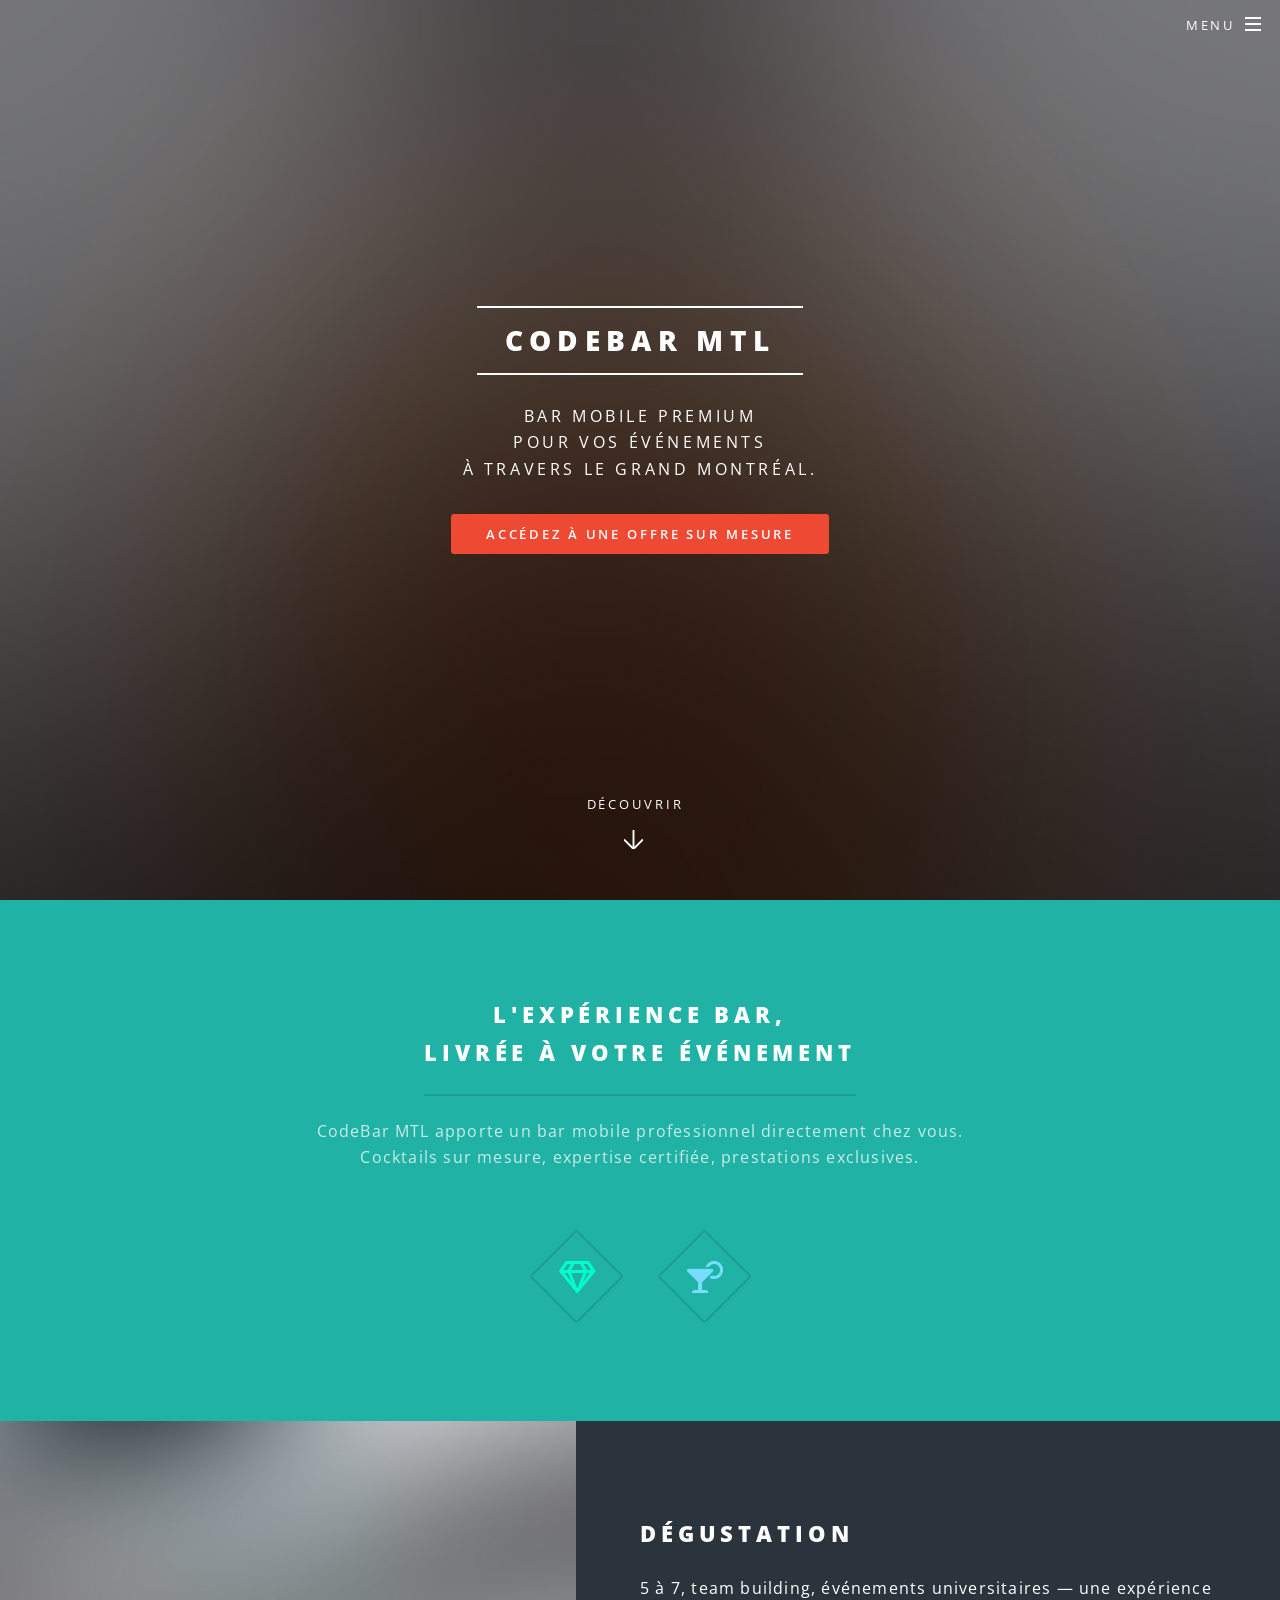
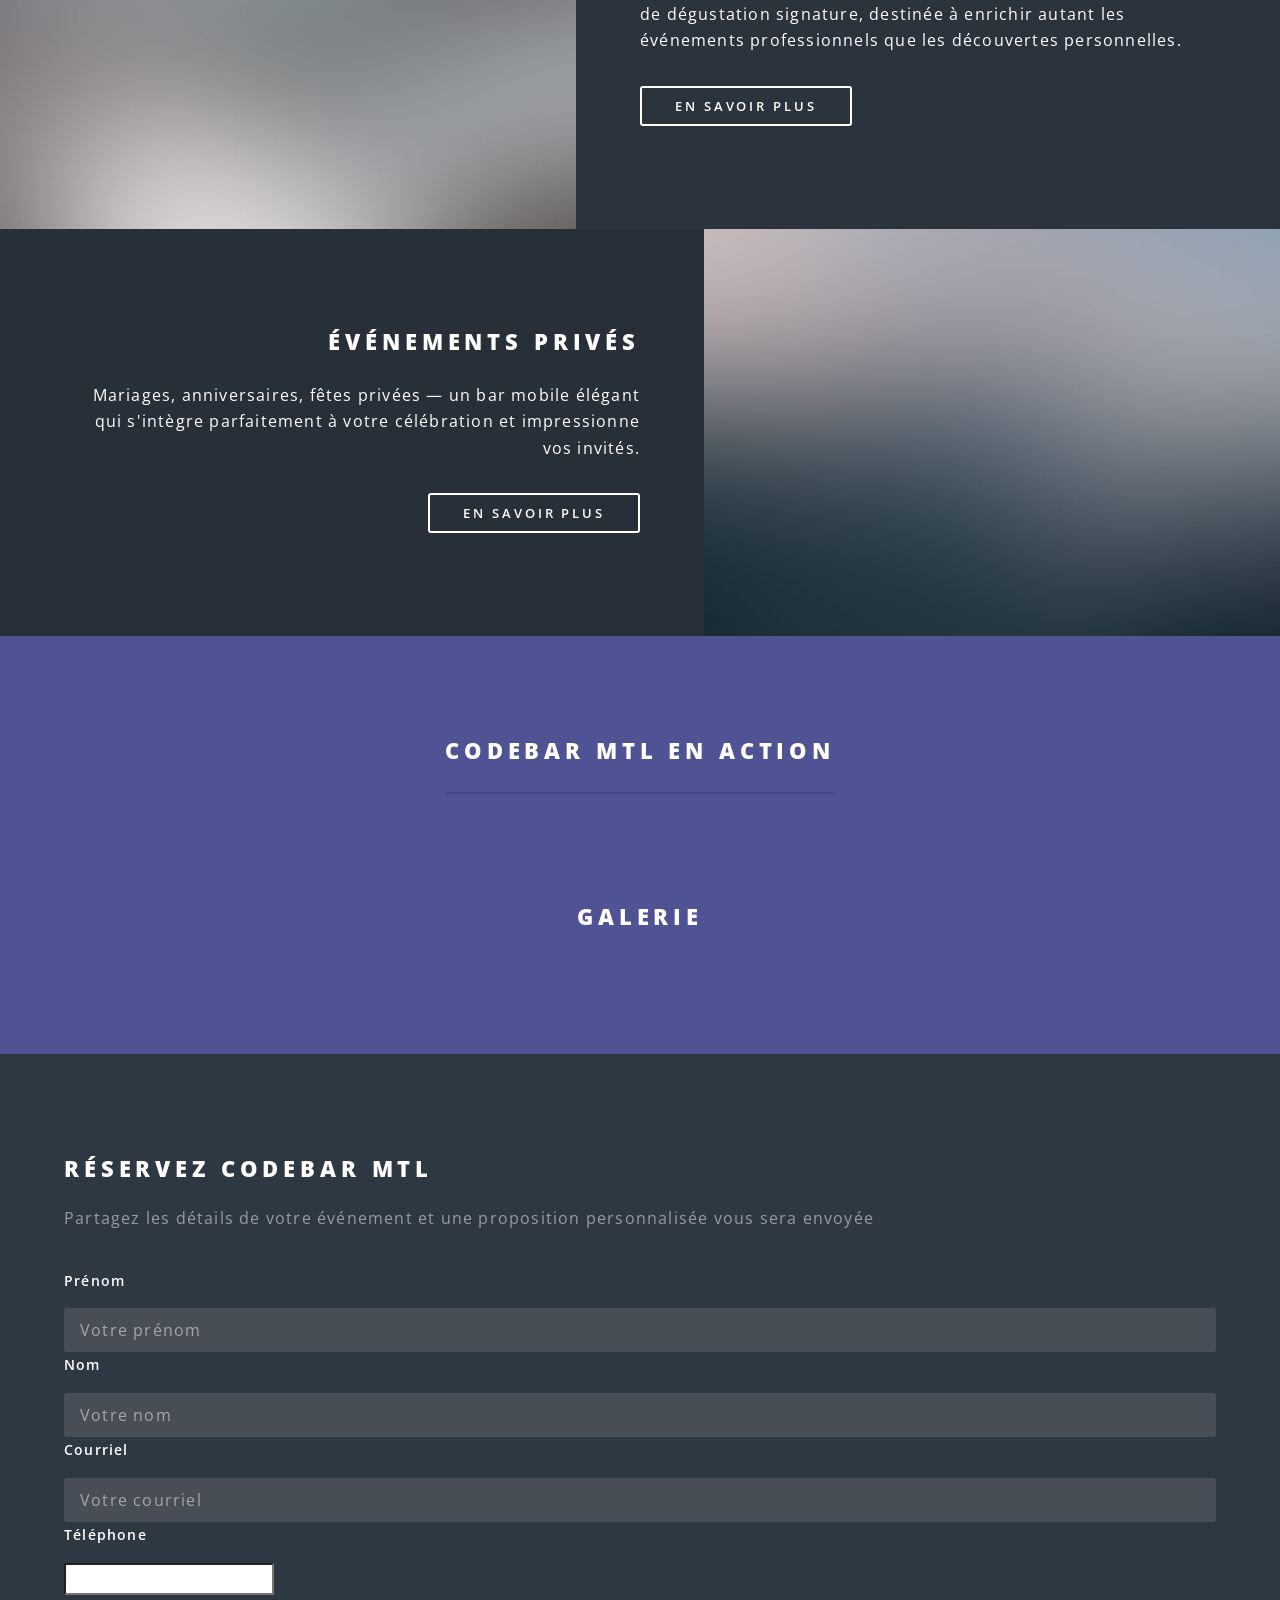
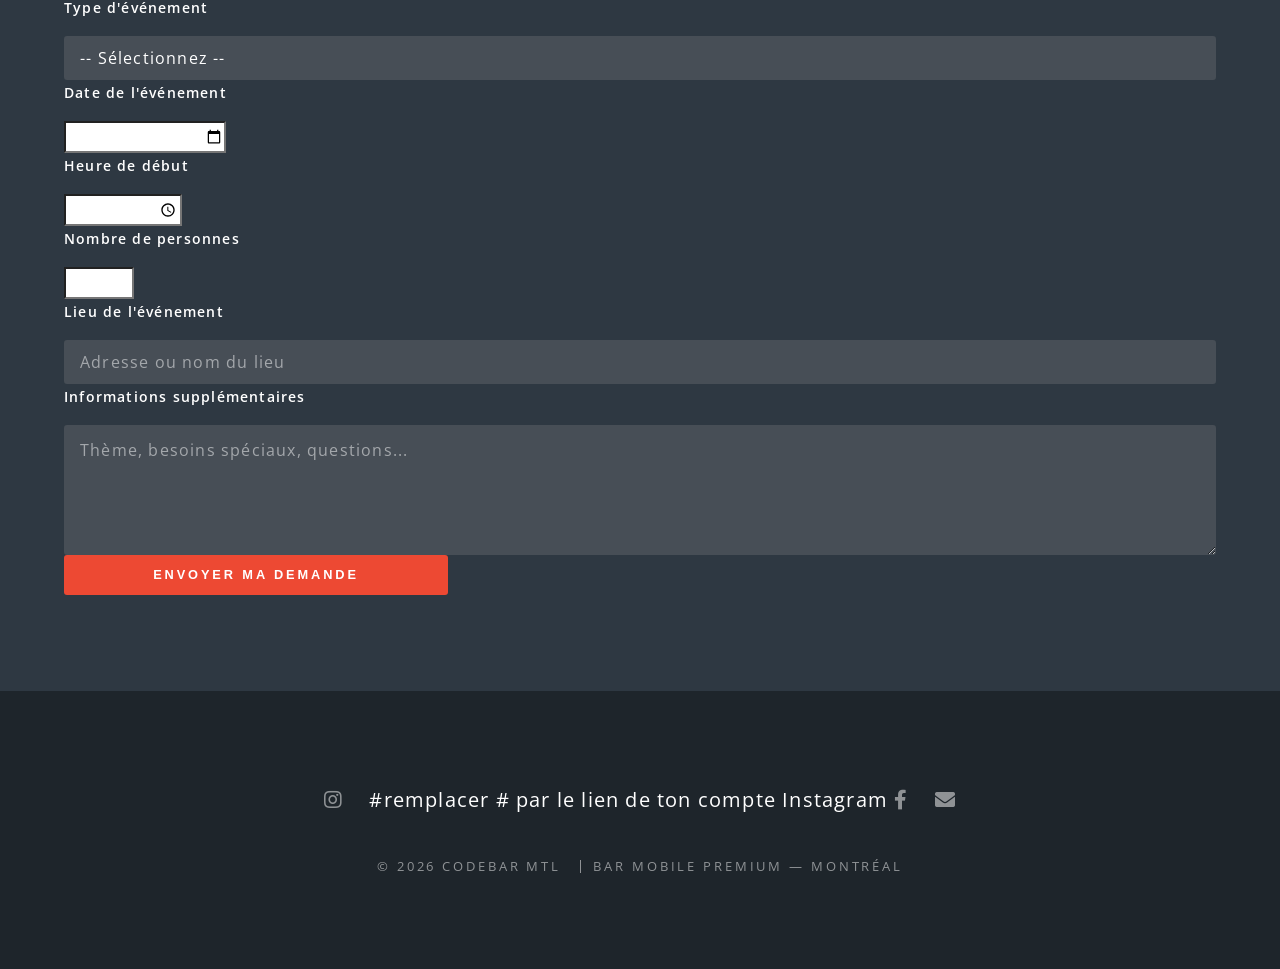
<file: index.html>
<!DOCTYPE HTML>
<!--
	Spectral by HTML5 UP
	html5up.net | @ajlkn
	Free for personal and commercial use under the CCA 3.0 license (html5up.net/license)
-->
<html>
	<head>
		<title>CodeBar MTL — Bar Mobile Premium à travers le Grand Montréal</title>
		<meta charset="utf-8" />
		<meta name="viewport" content="width=device-width, initial-scale=1, user-scalable=no" />
		<link rel="stylesheet" href="assets/css/main.css" />
		<noscript><link rel="stylesheet" href="assets/css/noscript.css" /></noscript>
	</head>
	<body class="landing is-preload">

		<!-- Page Wrapper -->
			<div id="page-wrapper">

<!-- Header -->
<header id="header" class="alt">
	<h1><a href="index.html">CodeBar MTL</a></h1>
	<nav id="nav">
		<ul>
			<li class="special">
				<a href="#menu" class="menuToggle"><span>Menu</span></a>
				<div id="menu">
					<ul>
						<li><a href="#intro">Accueil</a></li>
						<li><a href="degustation.html">Dégustations</a></li>
						<li><a href="evenements.html">Événements privés</a></li>
						<li><a href="#contact">Contact</a></li>
					</ul>
				</div>
			</li>
		</ul>
	</nav>
				</header>
<!-- Banner -->
<section id="banner">
    <div class="inner">
        <h2>CodeBar MTL</h2>
        <p>Bar mobile premium<br />
        pour vos événements<br />
        à travers le Grand Montréal.</p>
        <ul class="actions special">
            <li><a href="#contact" class="button primary">Accédez à une offre sur mesure</a></li>
        </ul>
    </div>
    <a href="#one" class="more scrolly">Découvrir</a>
</section>
				<!-- One -->
<section id="one" class="wrapper style1 special">
    <div class="inner">
        <header class="major">
            <h2>L'expérience bar,<br />
            livrée à votre événement</h2>
            <p>CodeBar MTL apporte un bar mobile professionnel directement chez vous.<br />
            Cocktails sur mesure, expertise certifiée, prestations exclusives.</p>
        </header>
        <ul class="icons major">
            <li><span class="icon fa-gem major style1"><span class="label">Premium</span></span></li>
            <!-- <div class="image"><img src="images/certificatenzoibrahim.jpg" alt="" /></div> -->
            <li><span class="icon solid fa-cocktail major style3"><span class="label">Cocktails</span></span></li>
        </ul>
    </div>
</section>

<!-- Two -->
<section id="two" class="wrapper alt style2">
    <section class="spotlight">
        <div class="image"><img src="images/pic01.jpg" alt="Dégustation et événements corporatifs" /></div>
        <div class="content">
            <h2>Dégustation</h2>
            <p>5 à 7, team building, événements universitaires — une expérience de dégustation signature, destinée à enrichir autant les événements professionnels que les découvertes personnelles.</p>
            <ul class="actions">
                <li><a href="degustation.html" class="button">En savoir plus</a></li>
            </ul>
        </div>
    </section>
    <section class="spotlight">
        <div class="image"><img src="images/pic02.jpg" alt="Mariages et événements privés" /></div>
        <div class="content" style="text-align: right;">
            <h2>Événements privés</h2>
            <p>Mariages, anniversaires, fêtes privées — un bar mobile élégant qui s'intègre parfaitement à votre célébration et impressionne vos invités.</p>
            <ul class="actions" style="justify-content: flex-end;">
			<li><a href="evenements.html" class="button">En savoir plus</a></li>
			</ul>
        </div>
    </section>
</section>

<!-- Three -->
<section id="three" class="wrapper style3 special">
    <div class="inner">
        <header class="major">
            <h2>CodeBar MTL en action</h2>
        </header><br />
            <h2>Galerie</h2>
        <ul class="features">
          
        </ul>
    </div>
</section>

<!-- CTA -->
<section id="contact" class="wrapper style4">
    <div class="inner">
        <header>
            <h2>Réservez CodeBar MTL</h2>
            <p>Partagez les détails de votre événement et une proposition personnalisée vous sera envoyée</p>
        </header>
        <form action="https://formspree.io/f/TON_ID" method="POST">
            <div class="fields">
                <div class="field half">
                    <label for="prenom">Prénom</label>
                    <input type="text" name="prenom" id="prenom" placeholder="Votre prénom" required />
                </div>
                <div class="field half">
                    <label for="nom">Nom</label>
                    <input type="text" name="nom" id="nom" placeholder="Votre nom" required />
                </div>
                <div class="field half">
                    <label for="email">Courriel</label>
                    <input type="email" name="email" id="email" placeholder="Votre courriel" required />
                </div>
                <div class="field half">
                    <label for="telephone">Téléphone</label>
                    <input type="tel" name="telephone" id="telephone" placeholder="(514) 000-0000" required />
                </div>
                <div class="field">
                    <label for="type">Type d'événement</label>
                    <select name="type" id="type" required>
                        <option value="">-- Sélectionnez --</option>
                        <option value="degustation">Dégustation / Corporatif / 5 à 7</option>
                        <option value="prive">Événement privé / Mariage / Fête</option>
                    </select>
                </div>
                <div class="field half">
                    <label for="date">Date de l'événement</label>
                    <input type="date" name="date" id="date" required />
                </div>
                <div class="field half">
                    <label for="heure">Heure de début</label>
                    <input type="time" name="heure" id="heure" required />
                </div>
                <div class="field half">
                    <label for="guests">Nombre de personnes</label>
                    <input type="number" name="guests" id="guests" placeholder="Max 20 pour dégustation" min="1" max="200" required />
                </div>
                <div class="field half">
                    <label for="lieu">Lieu de l'événement</label>
                    <input type="text" name="lieu" id="lieu" placeholder="Adresse ou nom du lieu" required />
                </div>
                <div class="field">
                    <label for="message">Informations supplémentaires</label>
                    <textarea name="message" id="message" rows="4" placeholder="Thème, besoins spéciaux, questions..."></textarea>
                </div>
            </div>
            <ul class="actions stacked">
                <li><button type="submit" class="button fit primary">Envoyer ma demande</button></li>
            </ul>
        </form>
    </div>
</section>

<!-- Footer -->
<footer id="footer">
    <ul class="icons">
        <li><a href="#" class="icon brands fa-instagram"><span class="label">Instagram</span></a></li> #remplacer # par le lien de ton compte Instagram
        <li><a href="#" class="icon brands fa-facebook-f"><span class="label">Facebook</span></a></li>
        <li><a href="#" class="icon solid fa-envelope"><span class="label">Email</span></a></li>
    </ul>
    <ul class="copyright">
        <li>&copy; 2026 CodeBar MTL</li>
        <li>Bar mobile premium — Montréal</li>
    </ul>
</footer>

			</div>

		<!-- Scripts -->
			<script src="assets/js/jquery.min.js"></script>
			<script src="assets/js/jquery.scrollex.min.js"></script>
			<script src="assets/js/jquery.scrolly.min.js"></script>
			<script src="assets/js/browser.min.js"></script>
			<script src="assets/js/breakpoints.min.js"></script>
			<script src="assets/js/util.js"></script>
			<script src="assets/js/main.js"></script>

	</body>
</html>
</file>
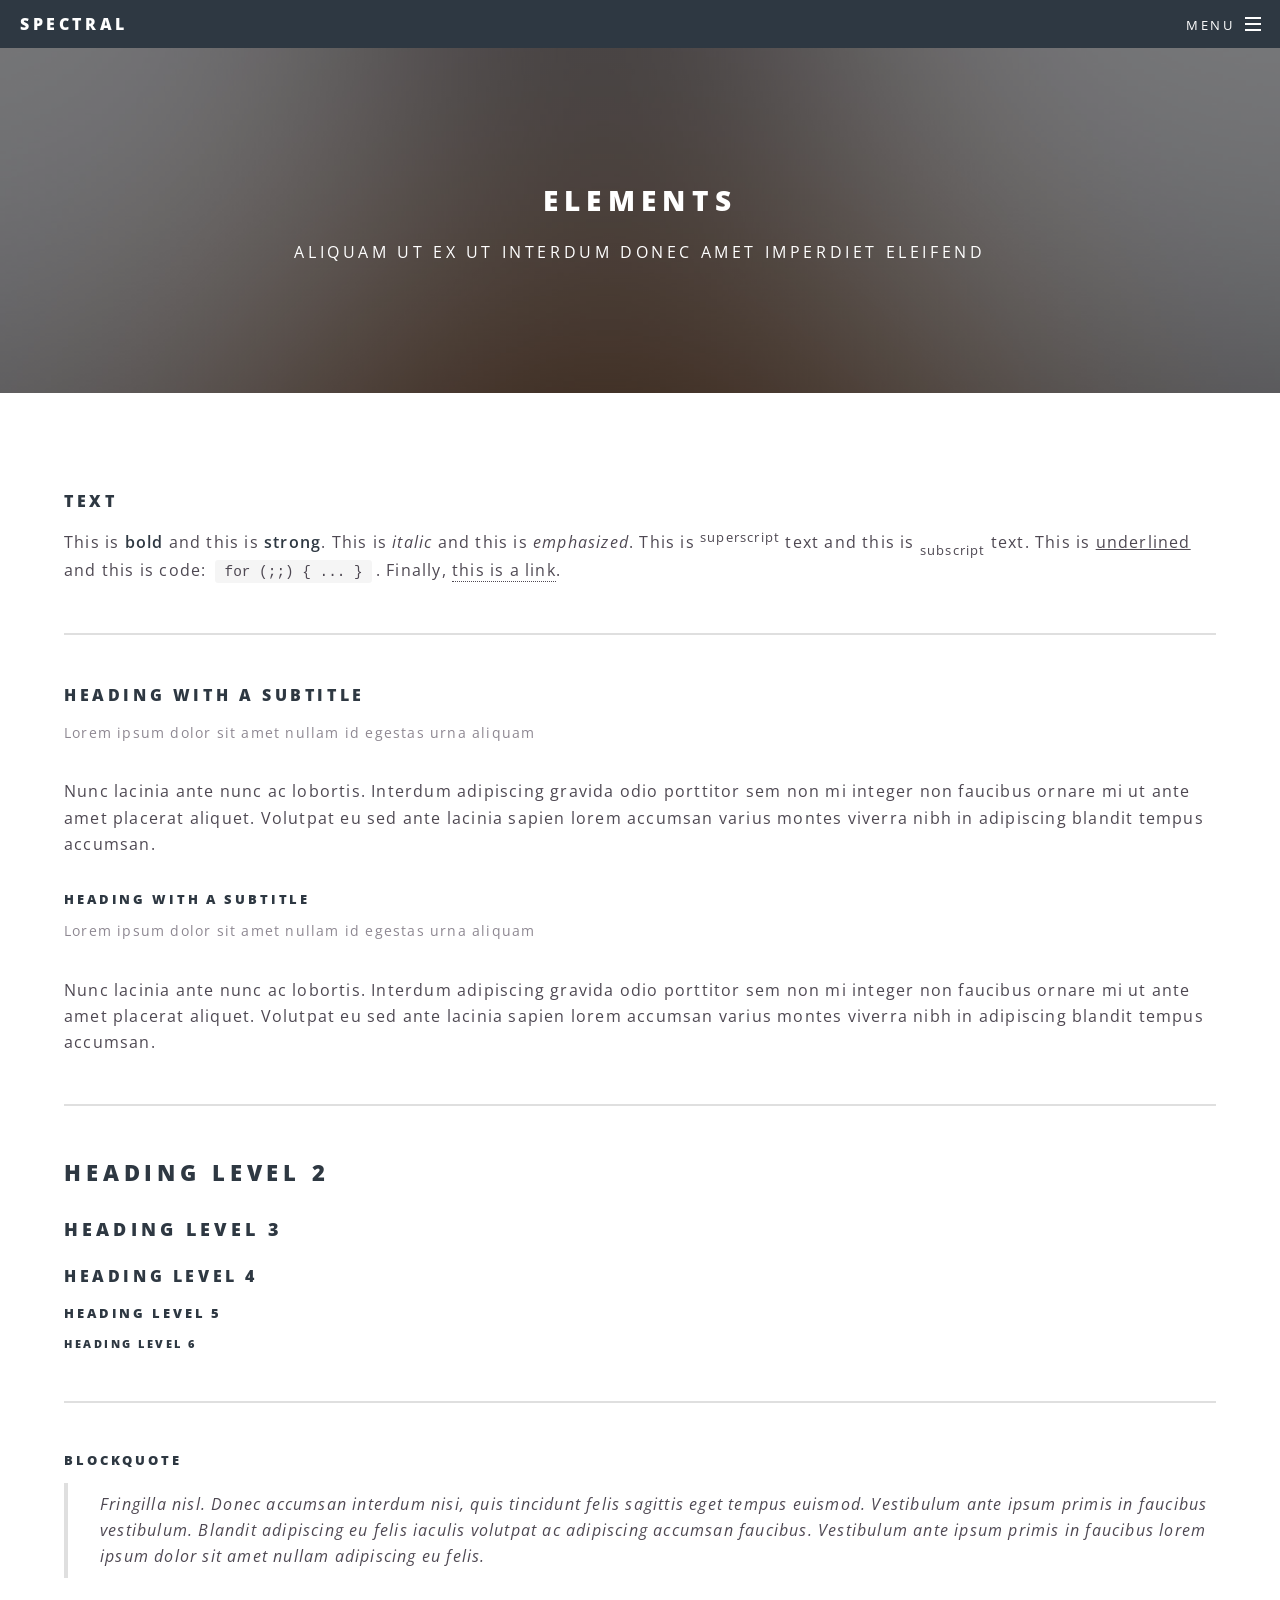
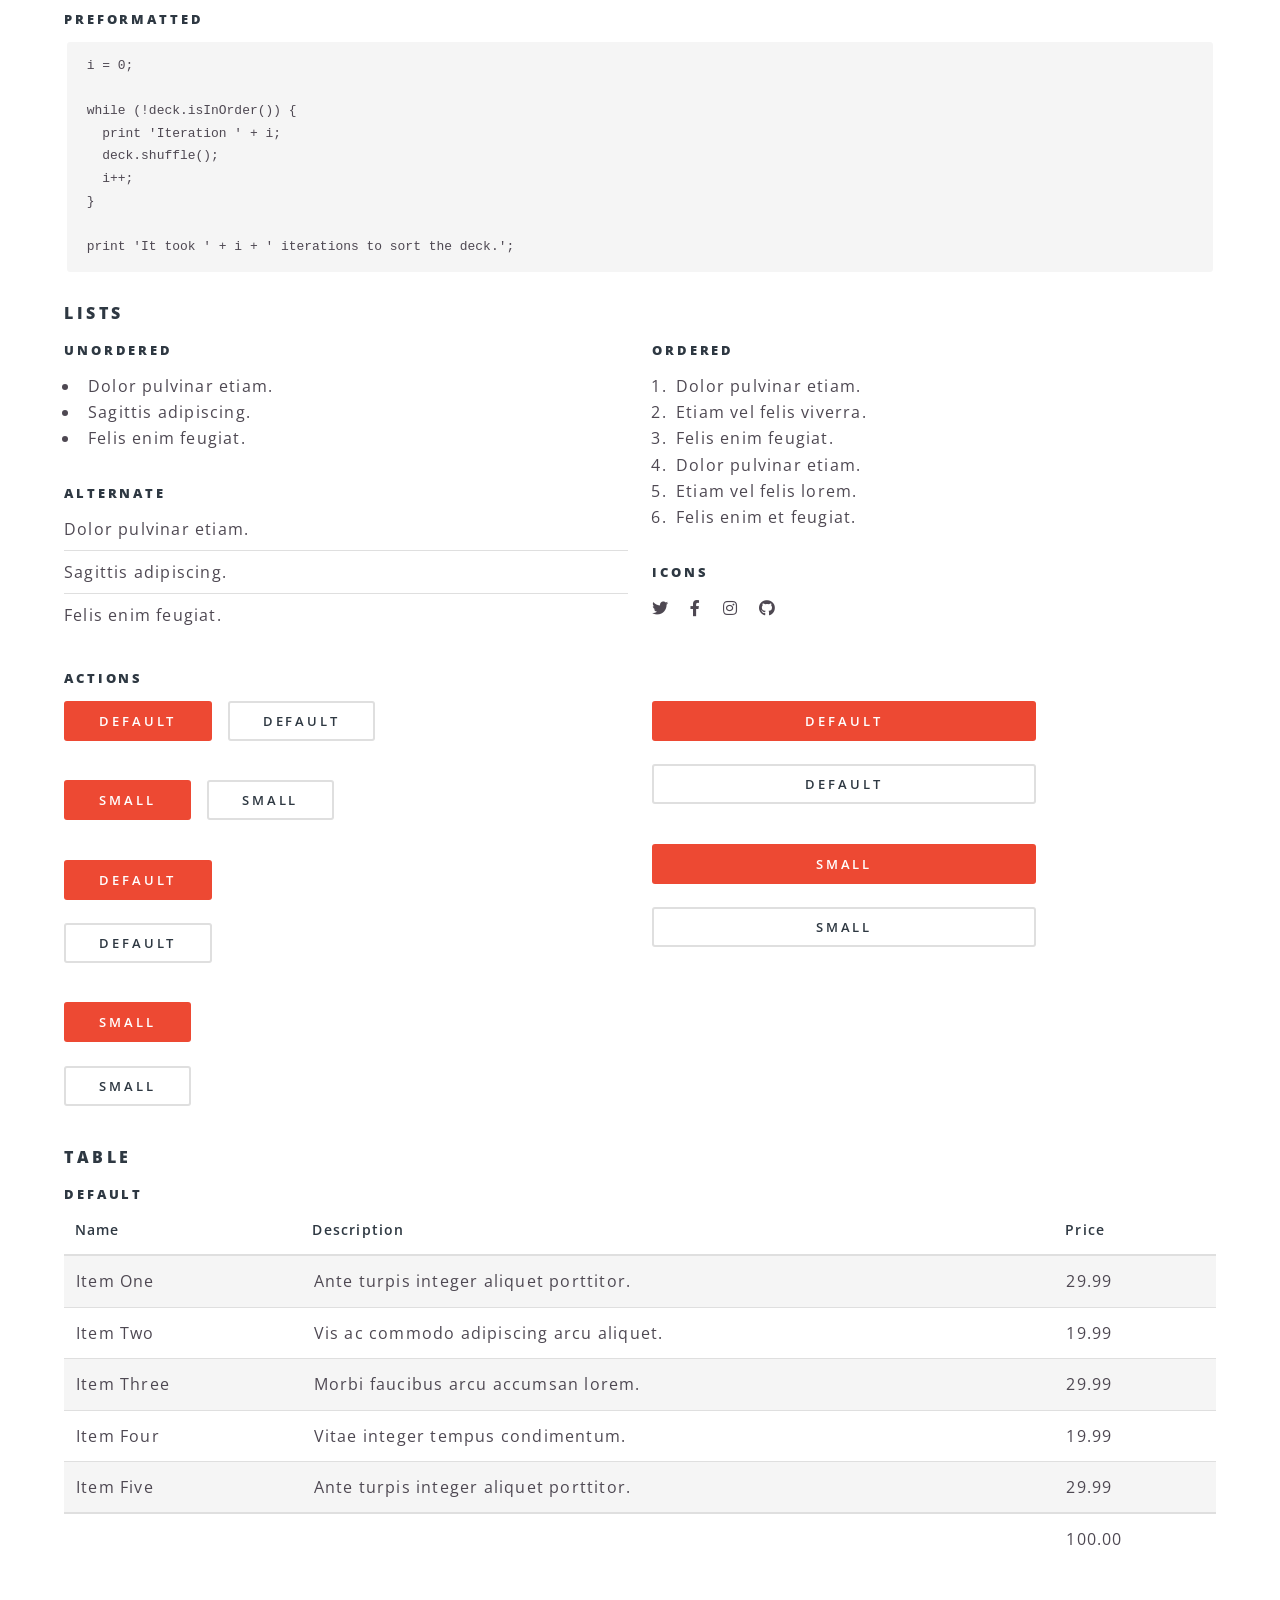
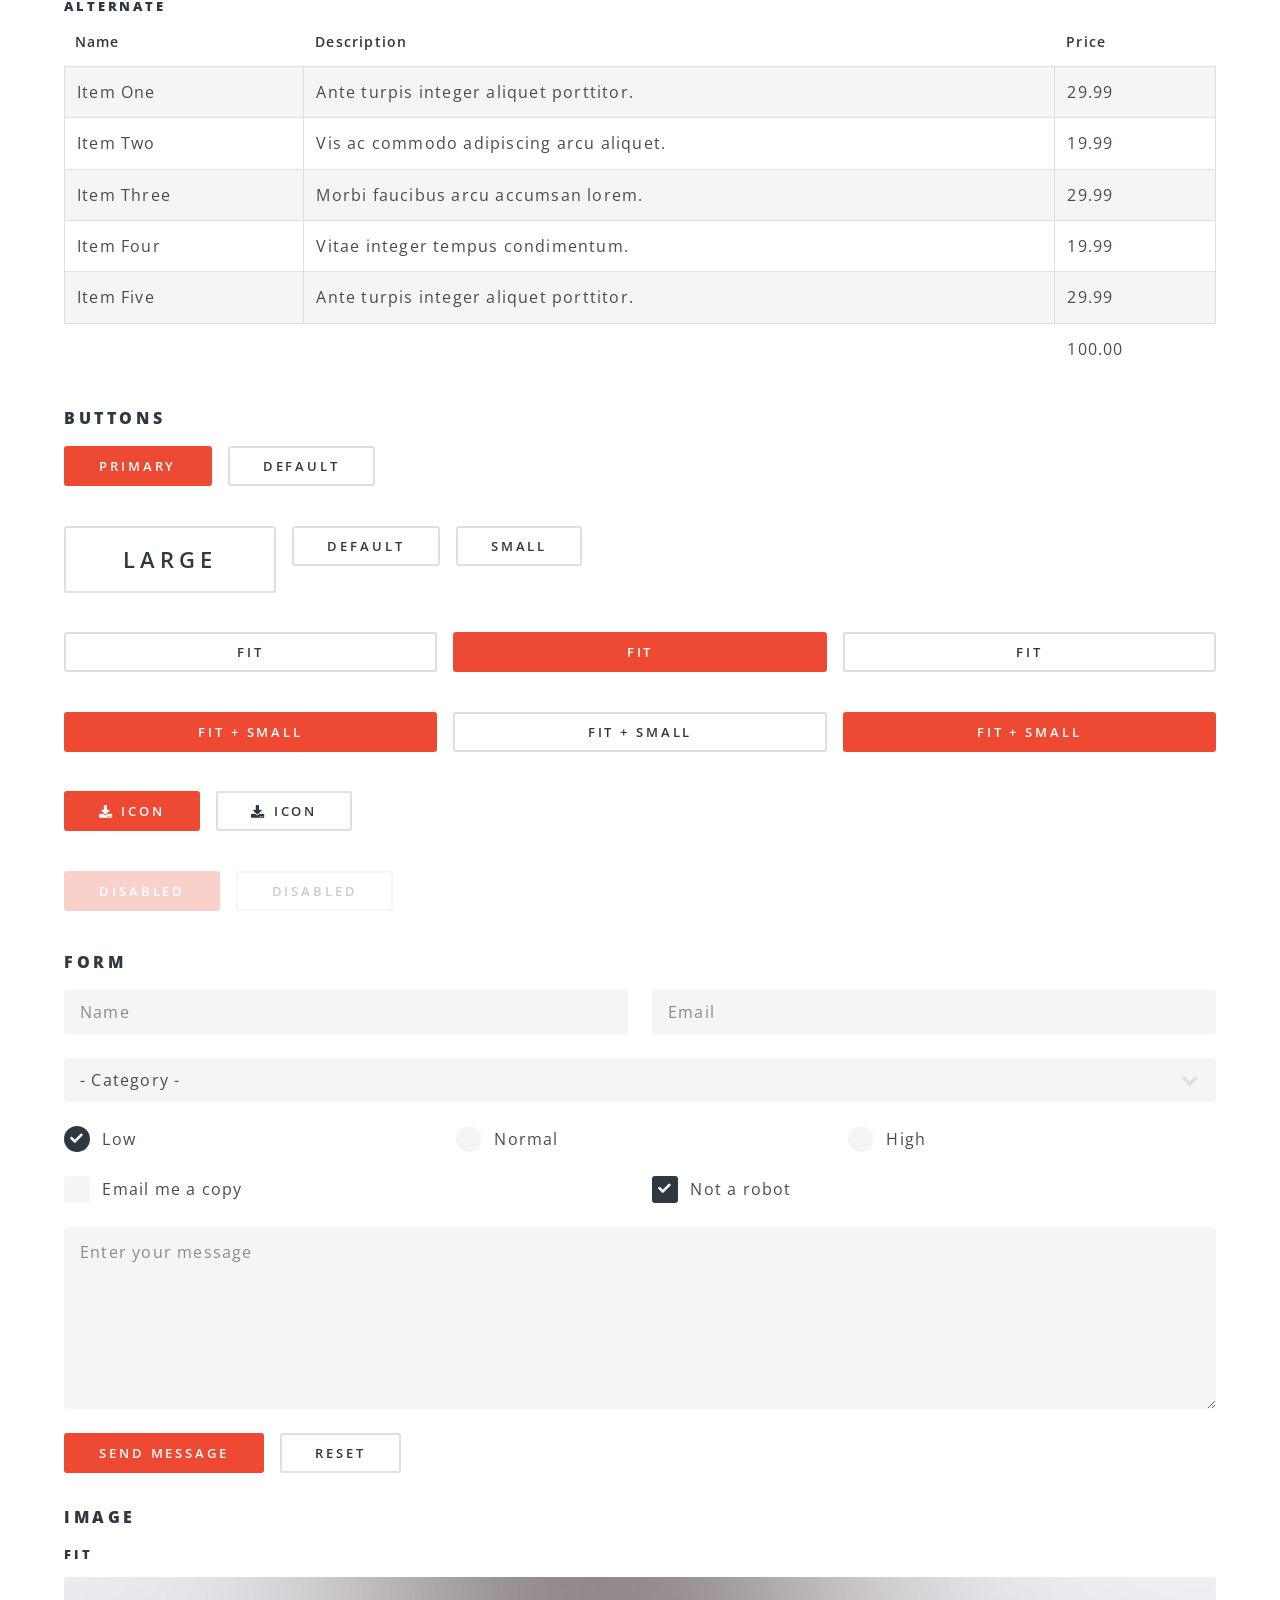
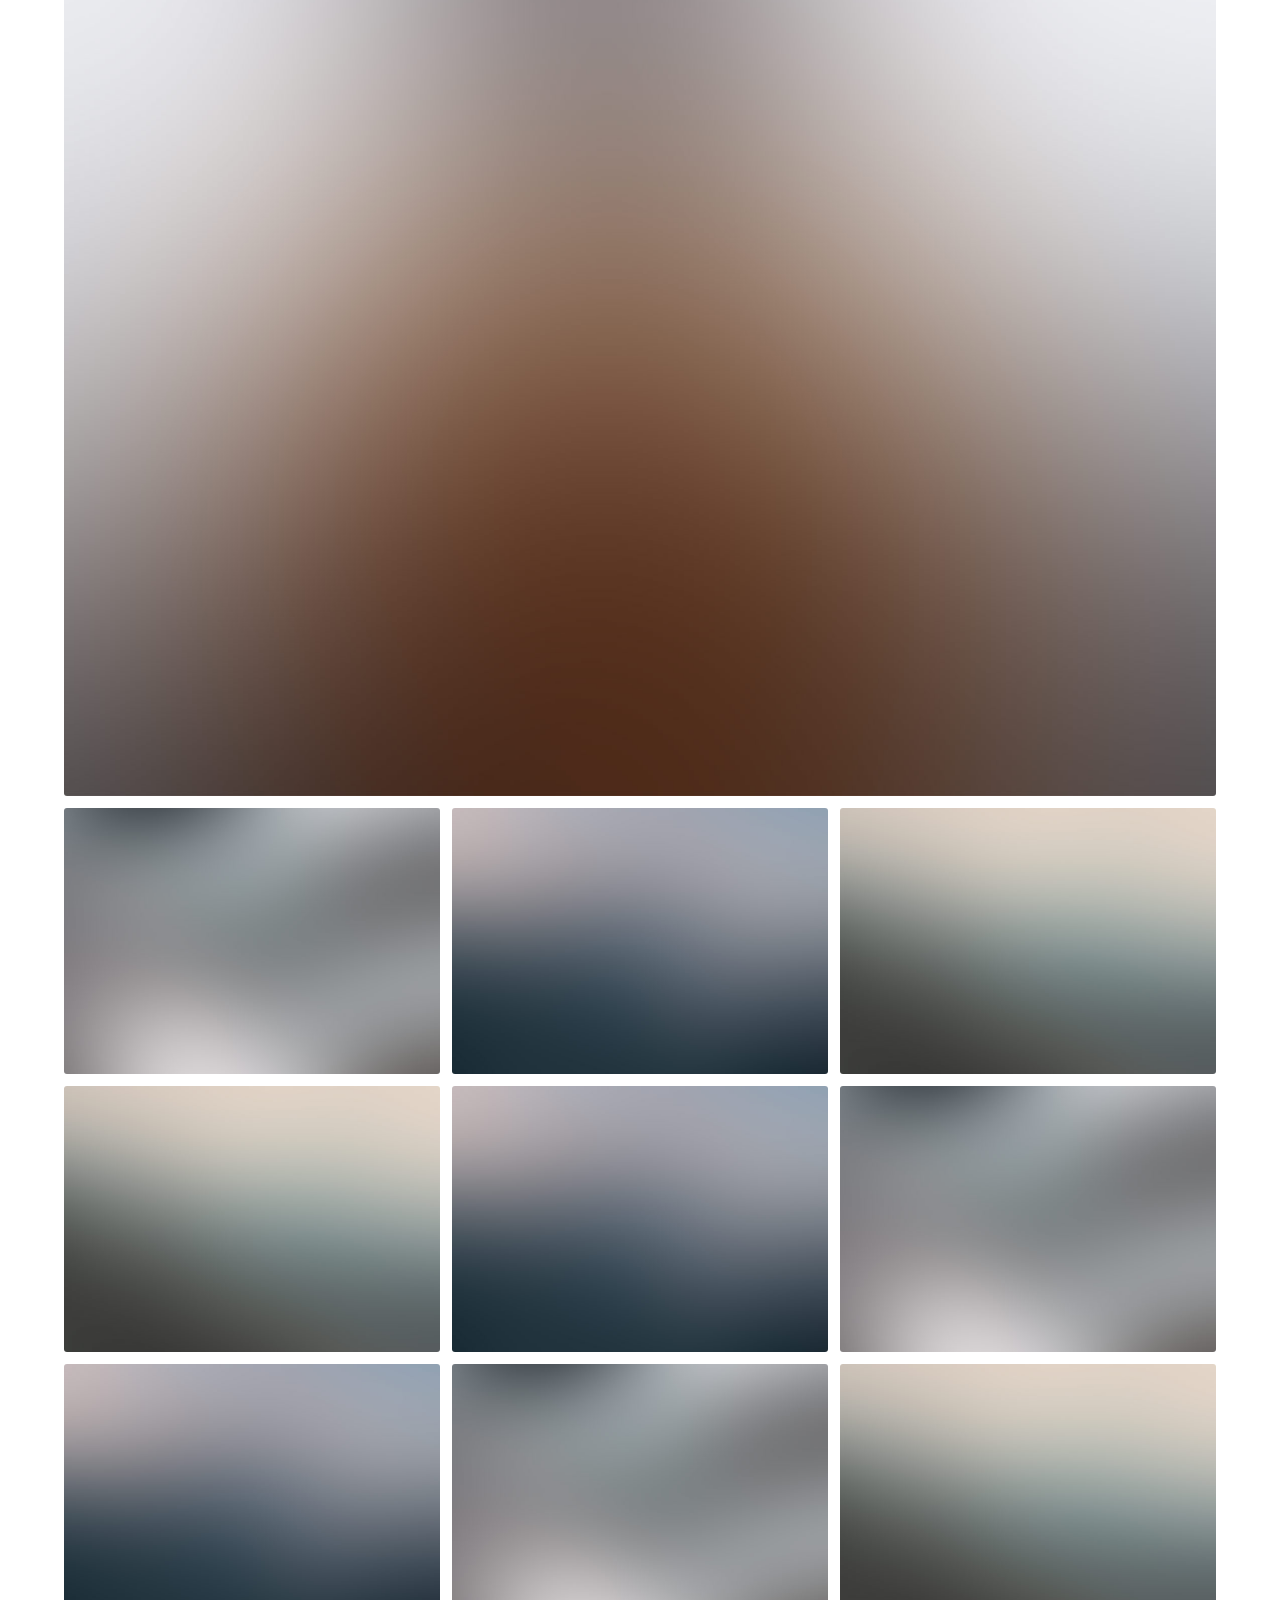
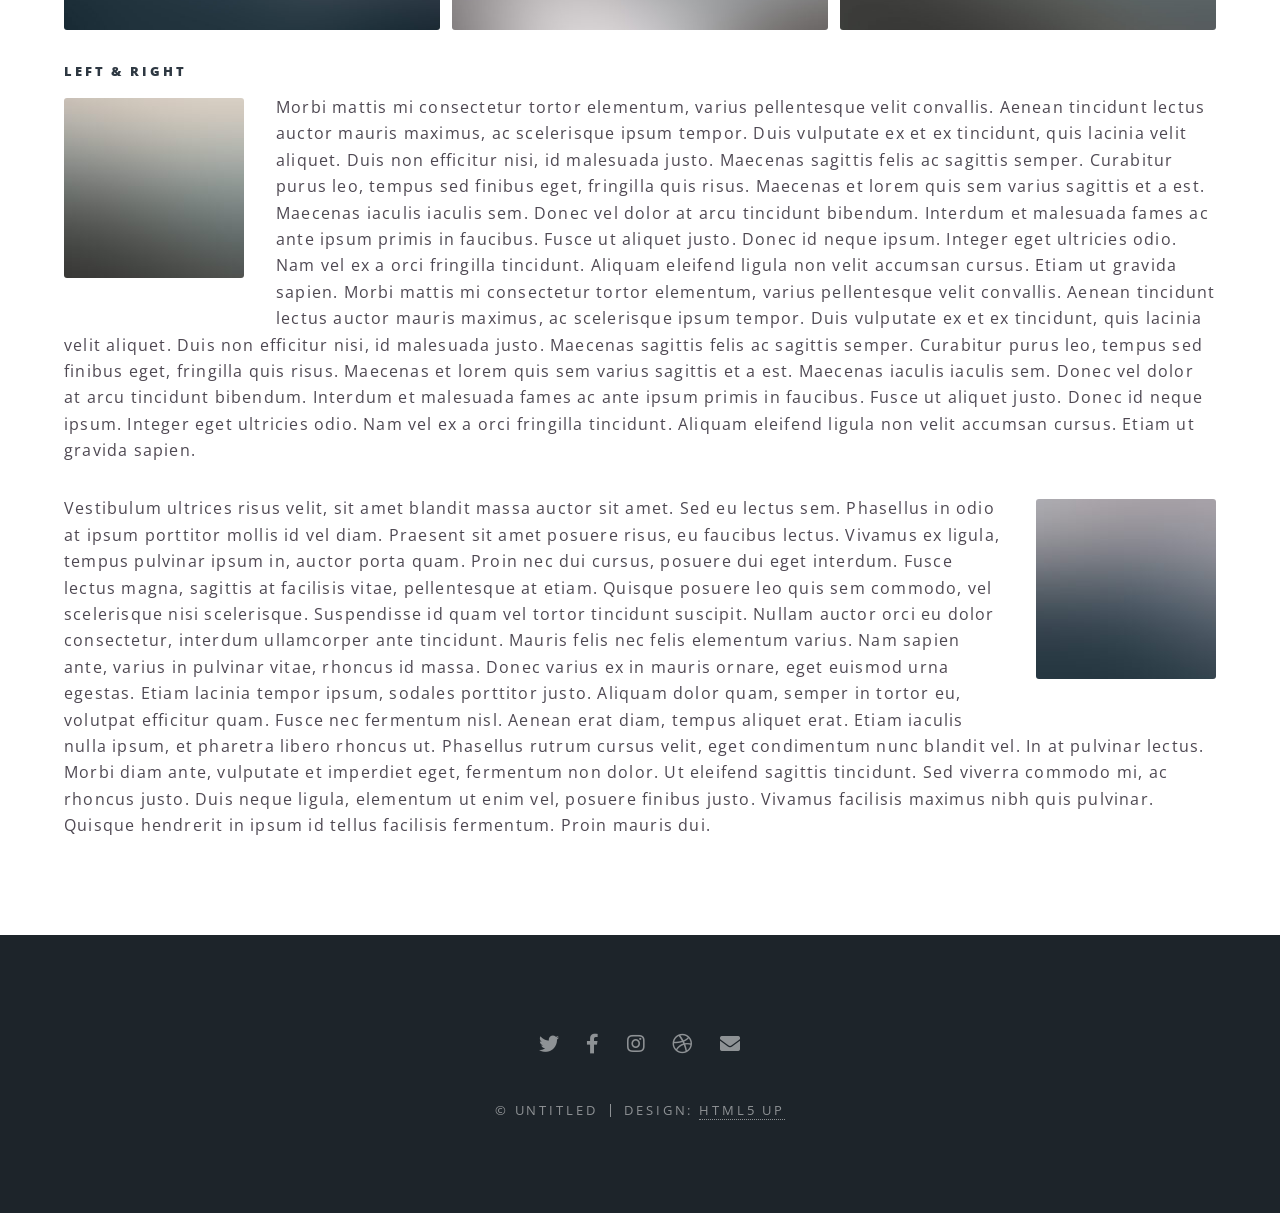
<file: elements.html>
<!DOCTYPE HTML>
<!--
	Spectral by HTML5 UP
	html5up.net | @ajlkn
	Free for personal and commercial use under the CCA 3.0 license (html5up.net/license)
-->
<html>
	<head>
		<title>Elements - Spectral by HTML5 UP</title>
		<meta charset="utf-8" />
		<meta name="viewport" content="width=device-width, initial-scale=1, user-scalable=no" />
		<link rel="stylesheet" href="assets/css/main.css" />
		<noscript><link rel="stylesheet" href="assets/css/noscript.css" /></noscript>
	</head>
	<body class="is-preload">

		<!-- Page Wrapper -->
			<div id="page-wrapper">

				<!-- Header -->
					<header id="header">
						<h1><a href="index.html">Spectral</a></h1>
						<nav id="nav">
							<ul>
								<li class="special">
									<a href="#menu" class="menuToggle"><span>Menu</span></a>
									<div id="menu">
										<ul>
											<li><a href="index.html">Home</a></li>
											<li><a href="generic.html">Generic</a></li>
											<li><a href="elements.html">Elements</a></li>
											<li><a href="#">Sign Up</a></li>
											<li><a href="#">Log In</a></li>
										</ul>
									</div>
								</li>
							</ul>
						</nav>
					</header>

				<!-- Main -->
					<article id="main">
						<header>
							<h2>Elements</h2>
							<p>Aliquam ut ex ut interdum donec amet imperdiet eleifend</p>
						</header>
						<section class="wrapper style5">
							<div class="inner">

								<section>
									<h4>Text</h4>
									<p>This is <b>bold</b> and this is <strong>strong</strong>. This is <i>italic</i> and this is <em>emphasized</em>.
									This is <sup>superscript</sup> text and this is <sub>subscript</sub> text.
									This is <u>underlined</u> and this is code: <code>for (;;) { ... }</code>. Finally, <a href="#">this is a link</a>.</p>
									<hr />
									<header>
										<h4>Heading with a Subtitle</h4>
										<p>Lorem ipsum dolor sit amet nullam id egestas urna aliquam</p>
									</header>
									<p>Nunc lacinia ante nunc ac lobortis. Interdum adipiscing gravida odio porttitor sem non mi integer non faucibus ornare mi ut ante amet placerat aliquet. Volutpat eu sed ante lacinia sapien lorem accumsan varius montes viverra nibh in adipiscing blandit tempus accumsan.</p>
									<header>
										<h5>Heading with a Subtitle</h5>
										<p>Lorem ipsum dolor sit amet nullam id egestas urna aliquam</p>
									</header>
									<p>Nunc lacinia ante nunc ac lobortis. Interdum adipiscing gravida odio porttitor sem non mi integer non faucibus ornare mi ut ante amet placerat aliquet. Volutpat eu sed ante lacinia sapien lorem accumsan varius montes viverra nibh in adipiscing blandit tempus accumsan.</p>
									<hr />
									<h2>Heading Level 2</h2>
									<h3>Heading Level 3</h3>
									<h4>Heading Level 4</h4>
									<h5>Heading Level 5</h5>
									<h6>Heading Level 6</h6>
									<hr />
									<h5>Blockquote</h5>
									<blockquote>Fringilla nisl. Donec accumsan interdum nisi, quis tincidunt felis sagittis eget tempus euismod. Vestibulum ante ipsum primis in faucibus vestibulum. Blandit adipiscing eu felis iaculis volutpat ac adipiscing accumsan faucibus. Vestibulum ante ipsum primis in faucibus lorem ipsum dolor sit amet nullam adipiscing eu felis.</blockquote>
									<h5>Preformatted</h5>
									<pre><code>i = 0;

while (!deck.isInOrder()) {
  print 'Iteration ' + i;
  deck.shuffle();
  i++;
}

print 'It took ' + i + ' iterations to sort the deck.';</code></pre>
								</section>

								<section>
									<h4>Lists</h4>
									<div class="row">
										<div class="col-6 col-12-medium">
											<h5>Unordered</h5>
											<ul>
												<li>Dolor pulvinar etiam.</li>
												<li>Sagittis adipiscing.</li>
												<li>Felis enim feugiat.</li>
											</ul>
											<h5>Alternate</h5>
											<ul class="alt">
												<li>Dolor pulvinar etiam.</li>
												<li>Sagittis adipiscing.</li>
												<li>Felis enim feugiat.</li>
											</ul>
										</div>
										<div class="col-6 col-12-medium">
											<h5>Ordered</h5>
											<ol>
												<li>Dolor pulvinar etiam.</li>
												<li>Etiam vel felis viverra.</li>
												<li>Felis enim feugiat.</li>
												<li>Dolor pulvinar etiam.</li>
												<li>Etiam vel felis lorem.</li>
												<li>Felis enim et feugiat.</li>
											</ol>
											<h5>Icons</h5>
											<ul class="icons">
												<li><a href="#" class="icon brands fa-twitter"><span class="label">Twitter</span></a></li>
												<li><a href="#" class="icon brands fa-facebook-f"><span class="label">Facebook</span></a></li>
												<li><a href="#" class="icon brands fa-instagram"><span class="label">Instagram</span></a></li>
												<li><a href="#" class="icon brands fa-github"><span class="label">Github</span></a></li>
											</ul>
										</div>
									</div>
									<h5>Actions</h5>
									<div class="row">
										<div class="col-6 col-12-medium">
											<ul class="actions">
												<li><a href="#" class="button primary">Default</a></li>
												<li><a href="#" class="button">Default</a></li>
											</ul>
											<ul class="actions small">
												<li><a href="#" class="button primary small">Small</a></li>
												<li><a href="#" class="button small">Small</a></li>
											</ul>
											<ul class="actions stacked">
												<li><a href="#" class="button primary">Default</a></li>
												<li><a href="#" class="button">Default</a></li>
											</ul>
											<ul class="actions stacked">
												<li><a href="#" class="button primary small">Small</a></li>
												<li><a href="#" class="button small">Small</a></li>
											</ul>
										</div>
										<div class="col-6 col-12-medium">
											<ul class="actions stacked">
												<li><a href="#" class="button primary fit">Default</a></li>
												<li><a href="#" class="button fit">Default</a></li>
											</ul>
											<ul class="actions stacked">
												<li><a href="#" class="button primary small fit">Small</a></li>
												<li><a href="#" class="button small fit">Small</a></li>
											</ul>
										</div>
									</div>
								</section>

								<section>
									<h4>Table</h4>
									<h5>Default</h5>
									<div class="table-wrapper">
										<table>
											<thead>
												<tr>
													<th>Name</th>
													<th>Description</th>
													<th>Price</th>
												</tr>
											</thead>
											<tbody>
												<tr>
													<td>Item One</td>
													<td>Ante turpis integer aliquet porttitor.</td>
													<td>29.99</td>
												</tr>
												<tr>
													<td>Item Two</td>
													<td>Vis ac commodo adipiscing arcu aliquet.</td>
													<td>19.99</td>
												</tr>
												<tr>
													<td>Item Three</td>
													<td> Morbi faucibus arcu accumsan lorem.</td>
													<td>29.99</td>
												</tr>
												<tr>
													<td>Item Four</td>
													<td>Vitae integer tempus condimentum.</td>
													<td>19.99</td>
												</tr>
												<tr>
													<td>Item Five</td>
													<td>Ante turpis integer aliquet porttitor.</td>
													<td>29.99</td>
												</tr>
											</tbody>
											<tfoot>
												<tr>
													<td colspan="2"></td>
													<td>100.00</td>
												</tr>
											</tfoot>
										</table>
									</div>

									<h5>Alternate</h5>
									<div class="table-wrapper">
										<table class="alt">
											<thead>
												<tr>
													<th>Name</th>
													<th>Description</th>
													<th>Price</th>
												</tr>
											</thead>
											<tbody>
												<tr>
													<td>Item One</td>
													<td>Ante turpis integer aliquet porttitor.</td>
													<td>29.99</td>
												</tr>
												<tr>
													<td>Item Two</td>
													<td>Vis ac commodo adipiscing arcu aliquet.</td>
													<td>19.99</td>
												</tr>
												<tr>
													<td>Item Three</td>
													<td> Morbi faucibus arcu accumsan lorem.</td>
													<td>29.99</td>
												</tr>
												<tr>
													<td>Item Four</td>
													<td>Vitae integer tempus condimentum.</td>
													<td>19.99</td>
												</tr>
												<tr>
													<td>Item Five</td>
													<td>Ante turpis integer aliquet porttitor.</td>
													<td>29.99</td>
												</tr>
											</tbody>
											<tfoot>
												<tr>
													<td colspan="2"></td>
													<td>100.00</td>
												</tr>
											</tfoot>
										</table>
									</div>
								</section>

								<section>
									<h4>Buttons</h4>
									<ul class="actions">
										<li><a href="#" class="button primary">Primary</a></li>
										<li><a href="#" class="button">Default</a></li>
									</ul>
									<ul class="actions">
										<li><a href="#" class="button large">Large</a></li>
										<li><a href="#" class="button">Default</a></li>
										<li><a href="#" class="button small">Small</a></li>
									</ul>
									<ul class="actions fit">
										<li><a href="#" class="button fit">Fit</a></li>
										<li><a href="#" class="button primary fit">Fit</a></li>
										<li><a href="#" class="button fit">Fit</a></li>
									</ul>
									<ul class="actions fit small">
										<li><a href="#" class="button primary fit small">Fit + Small</a></li>
										<li><a href="#" class="button fit small">Fit + Small</a></li>
										<li><a href="#" class="button primary fit small">Fit + Small</a></li>
									</ul>
									<ul class="actions">
										<li><a href="#" class="button primary icon solid fa-download">Icon</a></li>
										<li><a href="#" class="button icon solid fa-download">Icon</a></li>
									</ul>
									<ul class="actions">
										<li><span class="button primary disabled">Disabled</span></li>
										<li><span class="button disabled">Disabled</span></li>
									</ul>
								</section>

								<section>
									<h4>Form</h4>
									<form method="post" action="#">
										<div class="row gtr-uniform">
											<div class="col-6 col-12-xsmall">
												<input type="text" name="demo-name" id="demo-name" value="" placeholder="Name" />
											</div>
											<div class="col-6 col-12-xsmall">
												<input type="email" name="demo-email" id="demo-email" value="" placeholder="Email" />
											</div>
											<div class="col-12">
												<select name="demo-category" id="demo-category">
													<option value="">- Category -</option>
													<option value="1">Manufacturing</option>
													<option value="1">Shipping</option>
													<option value="1">Administration</option>
													<option value="1">Human Resources</option>
												</select>
											</div>
											<div class="col-4 col-12-small">
												<input type="radio" id="demo-priority-low" name="demo-priority" checked>
												<label for="demo-priority-low">Low</label>
											</div>
											<div class="col-4 col-12-small">
												<input type="radio" id="demo-priority-normal" name="demo-priority">
												<label for="demo-priority-normal">Normal</label>
											</div>
											<div class="col-4 col-12-small">
												<input type="radio" id="demo-priority-high" name="demo-priority">
												<label for="demo-priority-high">High</label>
											</div>
											<div class="col-6 col-12-small">
												<input type="checkbox" id="demo-copy" name="demo-copy">
												<label for="demo-copy">Email me a copy</label>
											</div>
											<div class="col-6 col-12-small">
												<input type="checkbox" id="demo-human" name="demo-human" checked>
												<label for="demo-human">Not a robot</label>
											</div>
											<div class="col-12">
												<textarea name="demo-message" id="demo-message" placeholder="Enter your message" rows="6"></textarea>
											</div>
											<div class="col-12">
												<ul class="actions">
													<li><input type="submit" value="Send Message" class="primary" /></li>
													<li><input type="reset" value="Reset" /></li>
												</ul>
											</div>
										</div>
									</form>
								</section>

								<section>
									<h4>Image</h4>
									<h5>Fit</h5>
									<div class="box alt">
										<div class="row gtr-50 gtr-uniform">
											<div class="col-12"><span class="image fit"><img src="images/banner.jpg" alt="" /></span></div>
											<div class="col-4"><span class="image fit"><img src="images/pic01.jpg" alt="" /></span></div>
											<div class="col-4"><span class="image fit"><img src="images/pic02.jpg" alt="" /></span></div>
											<div class="col-4"><span class="image fit"><img src="images/pic03.jpg" alt="" /></span></div>
											<div class="col-4"><span class="image fit"><img src="images/pic03.jpg" alt="" /></span></div>
											<div class="col-4"><span class="image fit"><img src="images/pic02.jpg" alt="" /></span></div>
											<div class="col-4"><span class="image fit"><img src="images/pic01.jpg" alt="" /></span></div>
											<div class="col-4"><span class="image fit"><img src="images/pic02.jpg" alt="" /></span></div>
											<div class="col-4"><span class="image fit"><img src="images/pic01.jpg" alt="" /></span></div>
											<div class="col-4"><span class="image fit"><img src="images/pic03.jpg" alt="" /></span></div>
										</div>
									</div>
									<h5>Left &amp; Right</h5>
									<p><span class="image left"><img src="images/pic04.jpg" alt="" /></span>Morbi mattis mi consectetur tortor elementum, varius pellentesque velit convallis. Aenean tincidunt lectus auctor mauris maximus, ac scelerisque ipsum tempor. Duis vulputate ex et ex tincidunt, quis lacinia velit aliquet. Duis non efficitur nisi, id malesuada justo. Maecenas sagittis felis ac sagittis semper. Curabitur purus leo, tempus sed finibus eget, fringilla quis risus. Maecenas et lorem quis sem varius sagittis et a est. Maecenas iaculis iaculis sem. Donec vel dolor at arcu tincidunt bibendum. Interdum et malesuada fames ac ante ipsum primis in faucibus. Fusce ut aliquet justo. Donec id neque ipsum. Integer eget ultricies odio. Nam vel ex a orci fringilla tincidunt. Aliquam eleifend ligula non velit accumsan cursus. Etiam ut gravida sapien. Morbi mattis mi consectetur tortor elementum, varius pellentesque velit convallis. Aenean tincidunt lectus auctor mauris maximus, ac scelerisque ipsum tempor. Duis vulputate ex et ex tincidunt, quis lacinia velit aliquet. Duis non efficitur nisi, id malesuada justo. Maecenas sagittis felis ac sagittis semper. Curabitur purus leo, tempus sed finibus eget, fringilla quis risus. Maecenas et lorem quis sem varius sagittis et a est. Maecenas iaculis iaculis sem. Donec vel dolor at arcu tincidunt bibendum. Interdum et malesuada fames ac ante ipsum primis in faucibus. Fusce ut aliquet justo. Donec id neque ipsum. Integer eget ultricies odio. Nam vel ex a orci fringilla tincidunt. Aliquam eleifend ligula non velit accumsan cursus. Etiam ut gravida sapien.</p>
									<p><span class="image right"><img src="images/pic05.jpg" alt="" /></span>Vestibulum ultrices risus velit, sit amet blandit massa auctor sit amet. Sed eu lectus sem. Phasellus in odio at ipsum porttitor mollis id vel diam. Praesent sit amet posuere risus, eu faucibus lectus. Vivamus ex ligula, tempus pulvinar ipsum in, auctor porta quam. Proin nec dui cursus, posuere dui eget interdum. Fusce lectus magna, sagittis at facilisis vitae, pellentesque at etiam. Quisque posuere leo quis sem commodo, vel scelerisque nisi scelerisque. Suspendisse id quam vel tortor tincidunt suscipit. Nullam auctor orci eu dolor consectetur, interdum ullamcorper ante tincidunt. Mauris felis nec felis elementum varius. Nam sapien ante, varius in pulvinar vitae, rhoncus id massa. Donec varius ex in mauris ornare, eget euismod urna egestas. Etiam lacinia tempor ipsum, sodales porttitor justo. Aliquam dolor quam, semper in tortor eu, volutpat efficitur quam. Fusce nec fermentum nisl. Aenean erat diam, tempus aliquet erat. Etiam iaculis nulla ipsum, et pharetra libero rhoncus ut. Phasellus rutrum cursus velit, eget condimentum nunc blandit vel. In at pulvinar lectus. Morbi diam ante, vulputate et imperdiet eget, fermentum non dolor. Ut eleifend sagittis tincidunt. Sed viverra commodo mi, ac rhoncus justo. Duis neque ligula, elementum ut enim vel, posuere finibus justo. Vivamus facilisis maximus nibh quis pulvinar. Quisque hendrerit in ipsum id tellus facilisis fermentum. Proin mauris dui.</p>
								</section>

							</div>
						</section>
					</article>

				<!-- Footer -->
					<footer id="footer">
						<ul class="icons">
							<li><a href="#" class="icon brands fa-twitter"><span class="label">Twitter</span></a></li>
							<li><a href="#" class="icon brands fa-facebook-f"><span class="label">Facebook</span></a></li>
							<li><a href="#" class="icon brands fa-instagram"><span class="label">Instagram</span></a></li>
							<li><a href="#" class="icon brands fa-dribbble"><span class="label">Dribbble</span></a></li>
							<li><a href="#" class="icon solid fa-envelope"><span class="label">Email</span></a></li>
						</ul>
						<ul class="copyright">
							<li>&copy; Untitled</li><li>Design: <a href="http://html5up.net">HTML5 UP</a></li>
						</ul>
					</footer>

			</div>

		<!-- Scripts -->
			<script src="assets/js/jquery.min.js"></script>
			<script src="assets/js/jquery.scrollex.min.js"></script>
			<script src="assets/js/jquery.scrolly.min.js"></script>
			<script src="assets/js/browser.min.js"></script>
			<script src="assets/js/breakpoints.min.js"></script>
			<script src="assets/js/util.js"></script>
			<script src="assets/js/main.js"></script>

	</body>
</html>
</file>
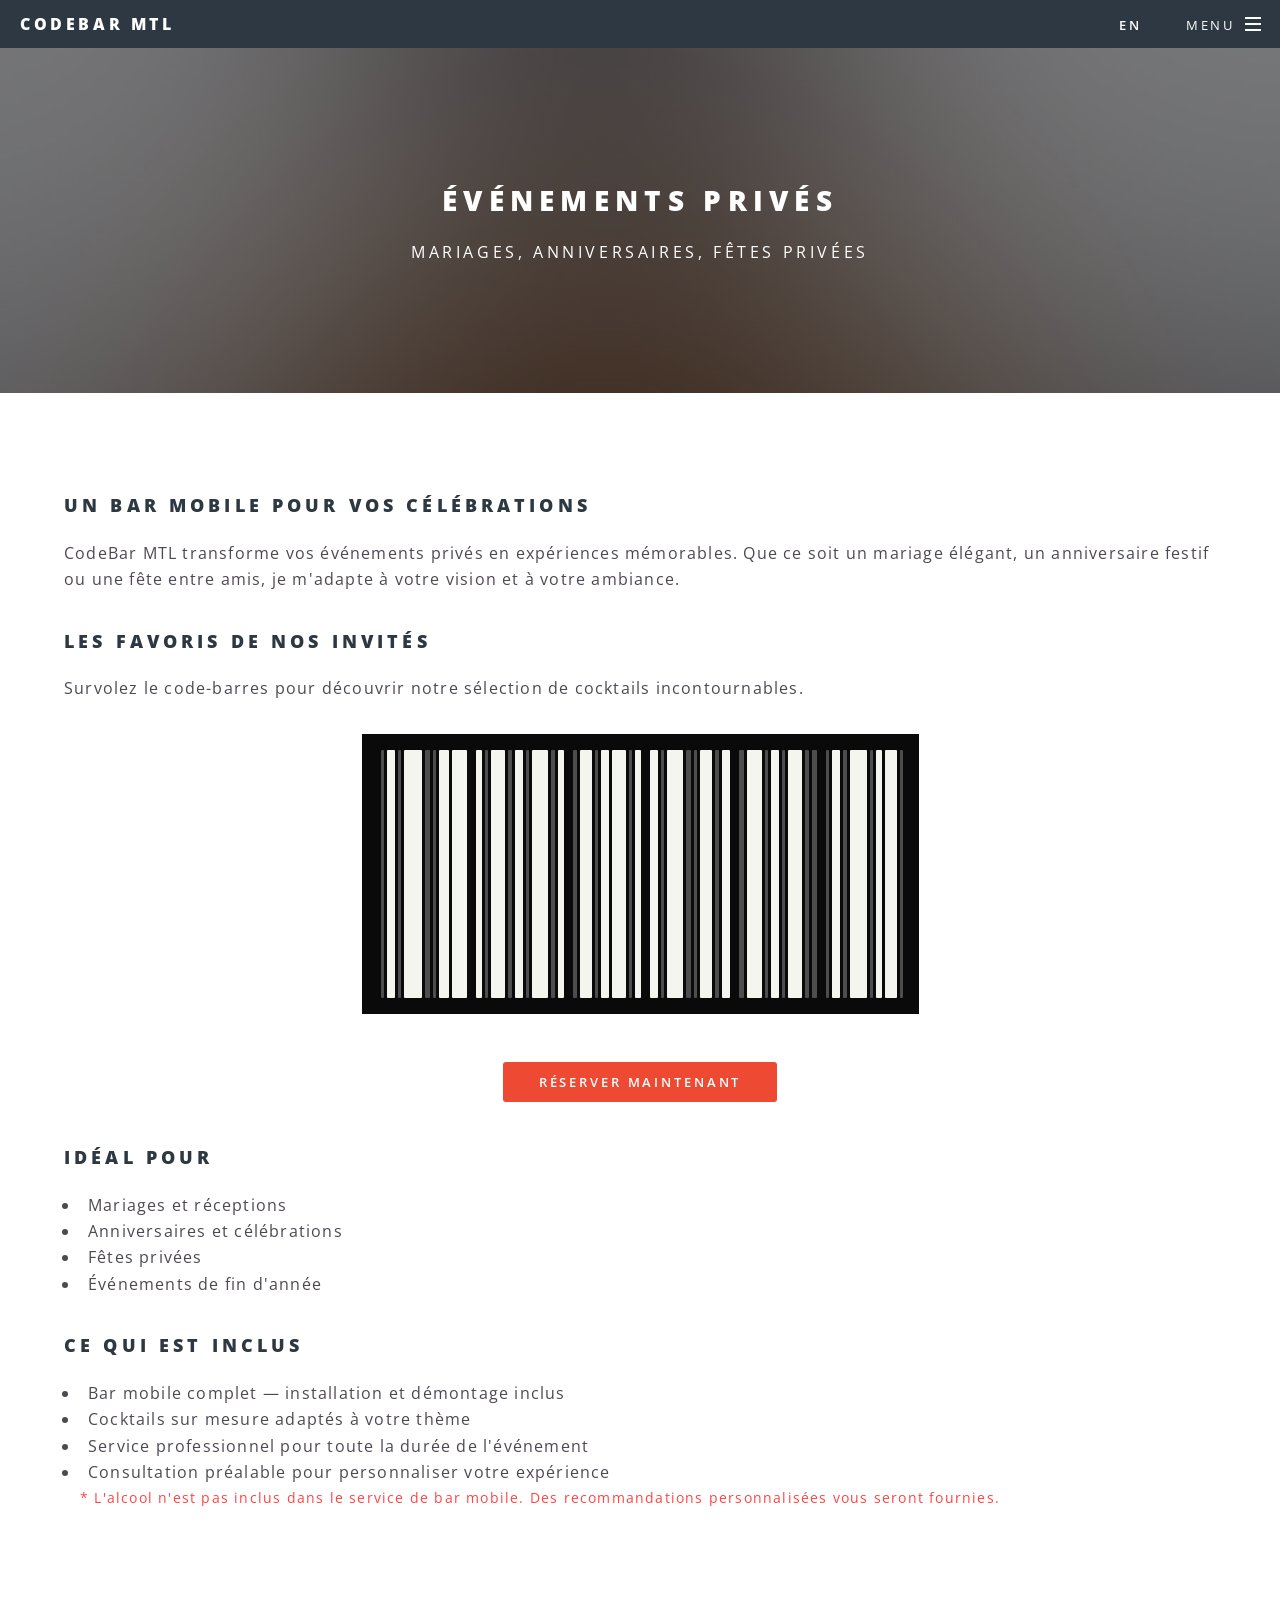
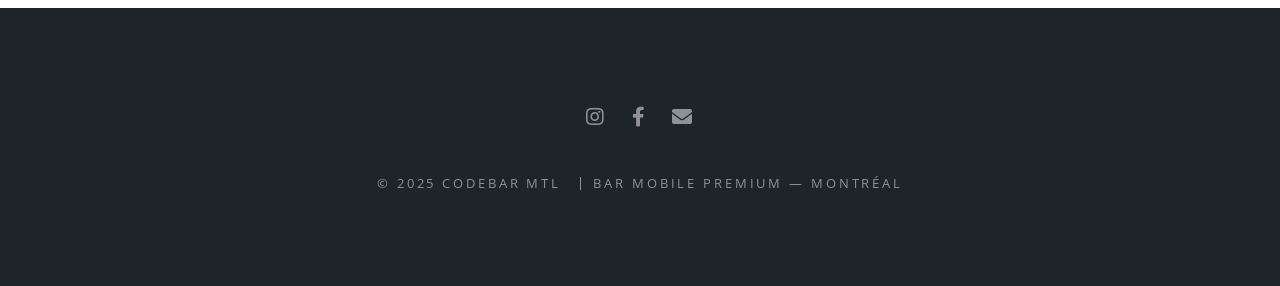
<file: evenements.html>
<!DOCTYPE HTML>
<html>

<head>
	<link href="https://fonts.googleapis.com/css2?family=Playfair+Display:ital@1&display=swap" rel="stylesheet">
	<title>Événements Privés — CodeBar MTL</title>
	<meta charset="utf-8" />
	<meta name="viewport" content="width=device-width, initial-scale=1, user-scalable=no" />
	<link rel="stylesheet" href="assets/css/main.css" />
	<noscript>
		<link rel="stylesheet" href="assets/css/noscript.css" />
	</noscript>
</head>

<body class="is-preload">

	<body class="lang-fr"></body>
	<div id="page-wrapper">

		<!-- Header -->
		<header id="header">
			<h1><a href="index.html">CodeBar MTL</a></h1>
			<nav id="nav">
				<ul>
					<li id="lang-toggle-item">
						<a href="#" id="lang-toggle" onclick="toggleLang(event)">EN</a>
					</li>
					<li class="special">
						<a href="#menu" class="menuToggle"><span>Menu</span></a>
						<div id="menu">
							<ul>
								<li>
									<span class="fr"><a href="index.html">Accueil</a></span>
									<span class="en"><a href="index.html">Home</a></span>
								</li>
								<li><a href="degustation.html">Dégustation</a></li>
								<li><a href="evenements.html">Événements privés</a></li>
								<li><a href="index.html#contact">Contact</a></li>
							</ul>
						</div>
					</li>
				</ul>
			</nav>
		</header>

		<!-- Main -->
		<article id="main">
			<header>
				<h2>Événements Privés</h2>
				<p>Mariages, anniversaires, fêtes privées</p>
			</header>
			<section class="wrapper style5">
				<div class="inner">
					<h3>Un bar mobile pour vos célébrations</h3>
					<p>CodeBar MTL transforme vos événements privés en expériences mémorables. Que ce soit un mariage
						élégant, un anniversaire festif ou une fête entre amis, je m'adapte à votre vision et à votre
						ambiance.</p>



					<h3>Les favoris de nos invités</h3>
					<p>Survolez le code-barres pour découvrir notre sélection de cocktails incontournables.</p>

					<style>
						@import url('https://fonts.googleapis.com/css2?family=Playfair+Display:ital,wght@1,700&display=swap');

						.lang-fr .en {
							display: none;
						}

						.lang-en .fr {
							display: none;
						}

						.cb-label {
							color: #C9A84C;
							font-family: 'Playfair Display', serif;
							font-style: italic;
							font-size: 1rem;
							letter-spacing: 0.1em;
							margin-bottom: 1.8rem;
							opacity: 0.85;
						}

						.codebar {
							display: flex;
							align-items: stretch;
							justify-content: center;
							height: 280px;
							gap: 0;
							position: relative;
							width: min-content;
							margin: 0 auto;
						}

						.separator {
							width: 2px;
							background: transparent;
							flex-shrink: 0;
						}

						.cocktail-pair {
							display: flex;
							align-items: stretch;
							gap: 3px;
							position: relative;
							cursor: pointer;
							padding: 0 0px;
							margin: 0 3px;

						}

						.bar {
							border-radius: 1px;
							transition: background 0.15s ease;
							flex-shrink: 0;
						}

						.bar-w {
							background: #F5F5F0;
						}

						.bar-d {
							background: #4d4d4d;
						}

						.cocktail-pair:hover .bar-w,
						.cocktail-pair:hover .bar-d {
							background: #C9A84C;
						}

						.popup {
							display: none;
							position: absolute;
							bottom: calc(100% + 16px);
							left: 50%;
							transform: translateX(-50%);
							background: linear-gradient(145deg, #1a3a6b, #0d1f3c);
							border: 1px solid #C9A84C;
							width: 190px;
							border-radius: 8px;
							overflow: hidden;
							z-index: 200;
							pointer-events: none;
							box-shadow: 0 12px 40px rgba(0, 0, 0, 0.8), 0 0 0 1px rgba(201, 168, 76, 0.15);
						}

						.popup::before {
							content: '';
							position: absolute;
							top: 0;
							left: 0;
							right: 0;
							height: 2px;
							background: linear-gradient(90deg, transparent, #C9A84C, transparent);
						}

						.popup::after {
							content: '';
							position: absolute;
							bottom: -8px;
							left: 50%;
							transform: translateX(-50%);
							width: 0;
							height: 0;
							border-left: 8px solid transparent;
							border-right: 8px solid transparent;
							border-top: 8px solid #C9A84C;
						}

						.cocktail-pair:hover .popup {
							display: block;
						}

						.popup-img {
							width: 100%;
							height: 100px;
							object-fit: cover;
							display: block;
							background: #1a2a4a;
							display: flex;
							align-items: center;
							justify-content: center;
						}

						.popup-img-placeholder {
							width: 100%;
							height: 100px;
							background: linear-gradient(135deg, #1a2a4a, #0d1528);
							display: flex;
							align-items: center;
							justify-content: center;
							font-size: 2rem;
						}

						.popup-body {
							padding: 0.75rem 0.9rem 0.85rem;
						}

						.popup h4 {
							color: #C9A84C;
							margin: 0 0 0.3rem;
							font-family: 'Playfair Display', serif;
							font-style: italic;
							font-size: 0.92rem;
							font-weight: 700;
						}

						.popup-divider {
							width: 28px;
							height: 1px;
							background: linear-gradient(90deg, transparent, #C9A84C, transparent);
							margin: 0.3rem auto 0.4rem;
						}

						.popup p {
							color: #c8c8c8;
							font-size: 0.72rem;
							margin: 0;
							line-height: 1.5;
							letter-spacing: 0.03em;
						}

						#lang-toggle-item {
							display: flex;
							align-items: center;
						}

						#lang-toggle {
							color: #C9A84C;
							border: 1px solid #C9A84C;
							padding: 0.3rem 0.7rem;
							font-size: 0.75rem;
							letter-spacing: 0.12em;
							font-weight: 600;
							border-radius: 3px;
							text-decoration: none;
							transition: background 0.2s ease, color 0.2s ease;
						}

						#lang-toggle:hover {
							background: #C9A84C;
							color: #0A0A0A;
						}
					</style>

					<div class="cb-wrap">
						<div class="codebar" id="codebar"></div>
					</div>

					<script>
						function toggleLang(e) {
							e.preventDefault();
							const isNowEn = document.body.classList.toggle('lang-en');
							document.body.classList.toggle('lang-fr', !isNowEn);
							document.getElementById('lang-toggle').textContent = isNowEn ? 'FR' : 'EN';
						}
						const cocktails = [
							{ name: "Negroni Fumé", ingredients: "Gin · Campari · Vermouth doux · Zeste orange", emoji: "🍊" },
							{ name: "Velours Noir", ingredients: "Rhum vieux · Crème de cacao · Espresso · Vanille", emoji: "☕" },
							{ name: "Soleil d'Or", ingredients: "Tequila reposado · Yuzu · Miel · Sel de mer", emoji: "✨" },
							{ name: "Rose Sauvage", ingredients: "Gin · Eau de rose · Lychee · Citron · Framboise", emoji: "🌹" },
							{ name: "Minuit Bleu", ingredients: "Vodka · Curaçao bleu · Citron · Gingembre · Basilic", emoji: "🫐" },
							{ name: "Champagne Dorée", ingredients: "Champagne · Cognac · Angostura · Sucre brun", emoji: "🥂" },
						];

						const patterns = [
							[3, 8, 3, 18, 5, 3, 10, 15],
							[6, 3, 14, 4, 8, 3, 16, 4, 6],
							[4, 12, 3, 8, 14, 3, 6],
							[8, 3, 16, 5, 3, 12, 4, 8],
							[5, 15, 3, 8, 3, 14, 4, 5],
							[3, 8, 4, 17, 3, 6, 12, 3],
						];

						const cb = document.getElementById('codebar');

						cocktails.forEach((c, i) => {
							const pair = document.createElement('div');
							pair.className = 'cocktail-pair';

							const widths = patterns[i];
							widths.forEach((w, j) => {
								const bar = document.createElement('div');
								bar.className = 'bar ' + (w >= 12 ? 'bar-w' : (w >= 6 ? 'bar-w' : 'bar-d'));
								bar.style.width = w + 'px';
								pair.appendChild(bar);
							});

							const popup = document.createElement('div');
							popup.className = 'popup';
							popup.innerHTML = `
    <div class="popup-img-placeholder">${c.emoji}</div>
    <div class="popup-body">
      <h4>${c.name}</h4>
      <div class="popup-divider"></div>
      <p>${c.ingredients}</p>
    </div>`;
							pair.appendChild(popup);

							if (i < cocktails.length - 1) {
								const sep = document.createElement('div');
								sep.style.cssText = 'width:3px;flex-shrink:0;';
								cb.appendChild(pair);
								cb.appendChild(sep);
							} else {
								cb.appendChild(pair);
							}
						});
					</script>

					<ul class="actions" style="justify-content: center; margin-top: 3rem;">
						<li><a href="index.html#contact" class="button primary">Réserver maintenant</a></li>
					</ul>



					<h3>Idéal pour</h3>
					<ul>
						<li>Mariages et réceptions</li>
						<li>Anniversaires et célébrations</li>
						<li>Fêtes privées</li>
						<li>Événements de fin d'année</li>

					</ul>

					<h3>Ce qui est inclus</h3>
					<ul>
						<li>Bar mobile complet — installation et démontage inclus</li>
						<li>Cocktails sur mesure adaptés à votre thème</li>
						<li>Service professionnel pour toute la durée de l'événement</li>
						<li>Consultation préalable pour personnaliser votre expérience</li>
						<p style="color: #ff4444; font-size: 0.85rem;">
							* L'alcool n'est pas inclus dans le service de bar mobile. Des recommandations
							personnalisées vous seront fournies.
						</p>
					</ul>

				</div>
			</section>
		</article>

		<!-- Footer -->
		<footer id="footer">
			<ul class="icons">
				<li><a href="#" class="icon brands fa-instagram"><span class="label">Instagram</span></a></li>
				<li><a href="#" class="icon brands fa-facebook-f"><span class="label">Facebook</span></a></li>
				<li><a href="#" class="icon solid fa-envelope"><span class="label">Email</span></a></li>
			</ul>
			<ul class="copyright">
				<li>&copy; 2025 CodeBar MTL</li>
				<li>Bar mobile premium — Montréal</li>
			</ul>
		</footer>

	</div>

	<!-- Scripts -->
	<script src="assets/js/jquery.min.js"></script>
	<script src="assets/js/jquery.scrollex.min.js"></script>
	<script src="assets/js/jquery.scrolly.min.js"></script>
	<script src="assets/js/browser.min.js"></script>
	<script src="assets/js/breakpoints.min.js"></script>
	<script src="assets/js/util.js"></script>
	<script src="assets/js/main.js"></script>

</body>

</html>
</file>
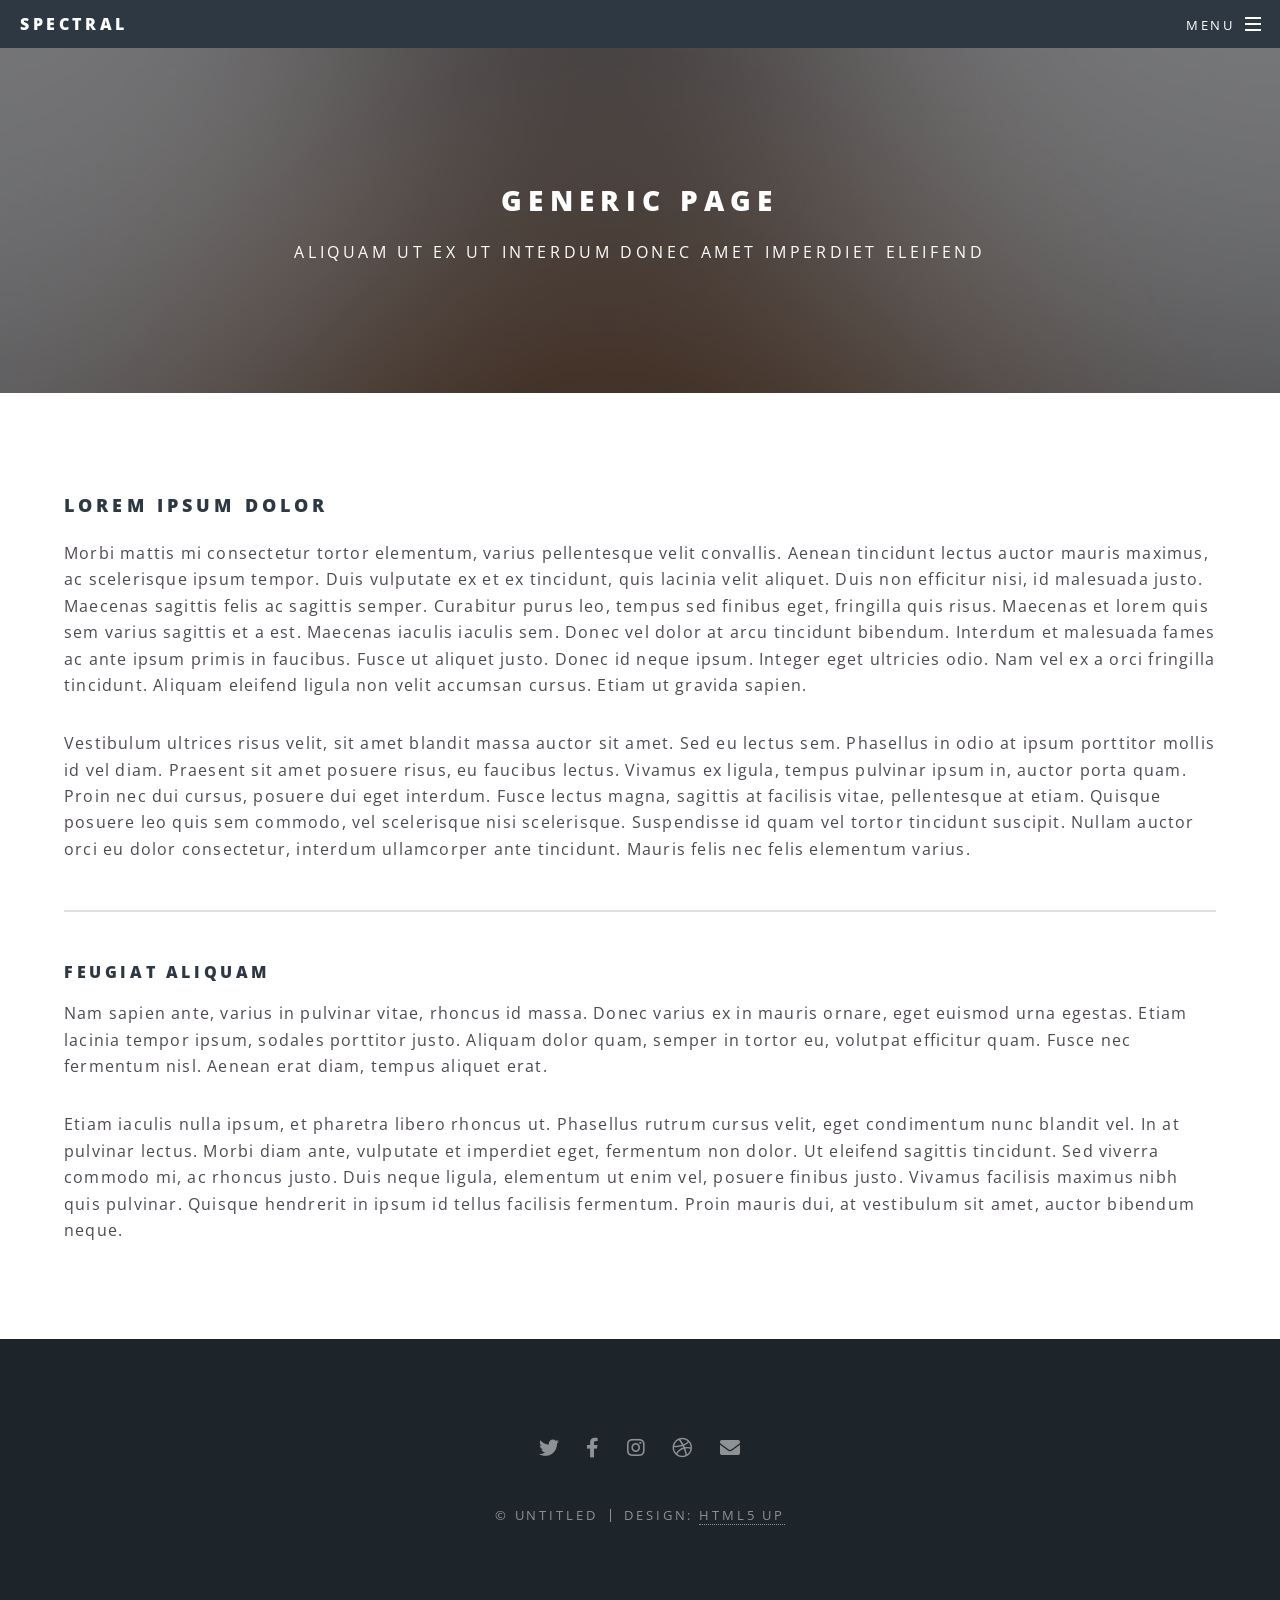
<file: generic.html>
<!DOCTYPE HTML>
<!--
	Spectral by HTML5 UP
	html5up.net | @ajlkn
	Free for personal and commercial use under the CCA 3.0 license (html5up.net/license)
-->
<html>
	<head>
		<title>Generic - Spectral by HTML5 UP</title>
		<meta charset="utf-8" />
		<meta name="viewport" content="width=device-width, initial-scale=1, user-scalable=no" />
		<link rel="stylesheet" href="assets/css/main.css" />
		<noscript><link rel="stylesheet" href="assets/css/noscript.css" /></noscript>
	</head>
	<body class="is-preload">

		<!-- Page Wrapper -->
			<div id="page-wrapper">

				<!-- Header -->
					<header id="header">
						<h1><a href="index.html">Spectral</a></h1>
						<nav id="nav">
							<ul>
								<li class="special">
									<a href="#menu" class="menuToggle"><span>Menu</span></a>
									<div id="menu">
										<ul>
											<li><a href="index.html">Home</a></li>
											<li><a href="generic.html">Generic</a></li>
											<li><a href="elements.html">Elements</a></li>
											<li><a href="#">Sign Up</a></li>
											<li><a href="#">Log In</a></li>
										</ul>
									</div>
								</li>
							</ul>
						</nav>
					</header>

				<!-- Main -->
					<article id="main">
						<header>
							<h2>Generic Page</h2>
							<p>Aliquam ut ex ut interdum donec amet imperdiet eleifend</p>
						</header>
						<section class="wrapper style5">
							<div class="inner">

								<h3>Lorem ipsum dolor</h3>
								<p>Morbi mattis mi consectetur tortor elementum, varius pellentesque velit convallis. Aenean tincidunt lectus auctor mauris maximus, ac scelerisque ipsum tempor. Duis vulputate ex et ex tincidunt, quis lacinia velit aliquet. Duis non efficitur nisi, id malesuada justo. Maecenas sagittis felis ac sagittis semper. Curabitur purus leo, tempus sed finibus eget, fringilla quis risus. Maecenas et lorem quis sem varius sagittis et a est. Maecenas iaculis iaculis sem. Donec vel dolor at arcu tincidunt bibendum. Interdum et malesuada fames ac ante ipsum primis in faucibus. Fusce ut aliquet justo. Donec id neque ipsum. Integer eget ultricies odio. Nam vel ex a orci fringilla tincidunt. Aliquam eleifend ligula non velit accumsan cursus. Etiam ut gravida sapien.</p>

								<p>Vestibulum ultrices risus velit, sit amet blandit massa auctor sit amet. Sed eu lectus sem. Phasellus in odio at ipsum porttitor mollis id vel diam. Praesent sit amet posuere risus, eu faucibus lectus. Vivamus ex ligula, tempus pulvinar ipsum in, auctor porta quam. Proin nec dui cursus, posuere dui eget interdum. Fusce lectus magna, sagittis at facilisis vitae, pellentesque at etiam. Quisque posuere leo quis sem commodo, vel scelerisque nisi scelerisque. Suspendisse id quam vel tortor tincidunt suscipit. Nullam auctor orci eu dolor consectetur, interdum ullamcorper ante tincidunt. Mauris felis nec felis elementum varius.</p>

								<hr />

								<h4>Feugiat aliquam</h4>
								<p>Nam sapien ante, varius in pulvinar vitae, rhoncus id massa. Donec varius ex in mauris ornare, eget euismod urna egestas. Etiam lacinia tempor ipsum, sodales porttitor justo. Aliquam dolor quam, semper in tortor eu, volutpat efficitur quam. Fusce nec fermentum nisl. Aenean erat diam, tempus aliquet erat.</p>

								<p>Etiam iaculis nulla ipsum, et pharetra libero rhoncus ut. Phasellus rutrum cursus velit, eget condimentum nunc blandit vel. In at pulvinar lectus. Morbi diam ante, vulputate et imperdiet eget, fermentum non dolor. Ut eleifend sagittis tincidunt. Sed viverra commodo mi, ac rhoncus justo. Duis neque ligula, elementum ut enim vel, posuere finibus justo. Vivamus facilisis maximus nibh quis pulvinar. Quisque hendrerit in ipsum id tellus facilisis fermentum. Proin mauris dui, at vestibulum sit amet, auctor bibendum neque.</p>

							</div>
						</section>
					</article>

				<!-- Footer -->
					<footer id="footer">
						<ul class="icons">
							<li><a href="#" class="icon brands fa-twitter"><span class="label">Twitter</span></a></li>
							<li><a href="#" class="icon brands fa-facebook-f"><span class="label">Facebook</span></a></li>
							<li><a href="#" class="icon brands fa-instagram"><span class="label">Instagram</span></a></li>
							<li><a href="#" class="icon brands fa-dribbble"><span class="label">Dribbble</span></a></li>
							<li><a href="#" class="icon solid fa-envelope"><span class="label">Email</span></a></li>
						</ul>
						<ul class="copyright">
							<li>&copy; Untitled</li><li>Design: <a href="http://html5up.net">HTML5 UP</a></li>
						</ul>
					</footer>

			</div>

		<!-- Scripts -->
			<script src="assets/js/jquery.min.js"></script>
			<script src="assets/js/jquery.scrollex.min.js"></script>
			<script src="assets/js/jquery.scrolly.min.js"></script>
			<script src="assets/js/browser.min.js"></script>
			<script src="assets/js/breakpoints.min.js"></script>
			<script src="assets/js/util.js"></script>
			<script src="assets/js/main.js"></script>

	</body>
</html>
</file>
<file: assets/css/noscript.css>
/*
	Spectral by HTML5 UP
	html5up.net | @ajlkn
	Free for personal and commercial use under the CCA 3.0 license (html5up.net/license)
*/

/* Banner */

	body.is-preload #banner h2 {
		-moz-transform: none;
		-webkit-transform: none;
		-ms-transform: none;
		transform: none;
		opacity: 1;
	}

		body.is-preload #banner h2:before, body.is-preload #banner h2:after {
			width: 100%;
		}

	body.is-preload #banner .more {
		-moz-transform: none;
		-webkit-transform: none;
		-ms-transform: none;
		transform: none;
		opacity: 1;
	}

	body.is-preload #banner:after {
		opacity: 0;
	}
</file>
<file: assets/css/main.css>
@import url(fontawesome-all.min.css);
@import url("https://fonts.googleapis.com/css?family=Open+Sans:400,400italic,600,600italic,800,800italic");

/*
	Spectral by HTML5 UP
	html5up.net | @ajlkn
	Free for personal and commercial use under the CCA 3.0 license (html5up.net/license)
*/

html, body, div, span, applet, object,
iframe, h1, h2, h3, h4, h5, h6, p, blockquote,
pre, a, abbr, acronym, address, big, cite,
code, del, dfn, em, img, ins, kbd, q, s, samp,
small, strike, strong, sub, sup, tt, var, b,
u, i, center, dl, dt, dd, ol, ul, li, fieldset,
form, label, legend, table, caption, tbody,
tfoot, thead, tr, th, td, article, aside,
canvas, details, embed, figure, figcaption,
footer, header, hgroup, menu, nav, output, ruby,
section, summary, time, mark, audio, video {
	margin: 0;
	padding: 0;
	border: 0;
	font-size: 100%;
	font: inherit;
	vertical-align: baseline;}

article, aside, details, figcaption, figure,
footer, header, hgroup, menu, nav, section {
	display: block;}

body {
	line-height: 1;
}

ol, ul {
	list-style: none;
}

blockquote, q {
	quotes: none;
}

	blockquote:before, blockquote:after, q:before, q:after {
		content: '';
		content: none;
	}

table {
	border-collapse: collapse;
	border-spacing: 0;
}

body {
	-webkit-text-size-adjust: none;
}

mark {
	background-color: transparent;
	color: inherit;
}

input::-moz-focus-inner {
	border: 0;
	padding: 0;
}

input, select, textarea {
	-moz-appearance: none;
	-webkit-appearance: none;
	-ms-appearance: none;
	appearance: none;
}

/* Basic */

	@-ms-viewport {
		width: device-width;
	}

	html {
		box-sizing: border-box;
	}

	*, *:before, *:after {
		box-sizing: inherit;
	}

	body {
		background: #2e3842;
	}

		body.is-preload *, body.is-preload *:before, body.is-preload *:after {
			-moz-animation: none !important;
			-webkit-animation: none !important;
			-ms-animation: none !important;
			animation: none !important;
			-moz-transition: none !important;
			-webkit-transition: none !important;
			-ms-transition: none !important;
			transition: none !important;
		}

	body, input, select, textarea {
		color: #fff;
		font-family: "Open Sans", Helvetica, sans-serif;
		font-size: 15pt;
		font-weight: 400;
		letter-spacing: 0.075em;
		line-height: 1.65em;
	}

		@media screen and (max-width: 1680px) {

			body, input, select, textarea {
				font-size: 13pt;
			}

		}

		@media screen and (max-width: 1280px) {

			body, input, select, textarea {
				font-size: 12pt;
			}

		}

		@media screen and (max-width: 736px) {

			body, input, select, textarea {
				font-size: 11pt;
				letter-spacing: 0.0375em;
			}

		}

	a {
		-moz-transition: color 0.2s ease, border-bottom-color 0.2s ease;
		-webkit-transition: color 0.2s ease, border-bottom-color 0.2s ease;
		-ms-transition: color 0.2s ease, border-bottom-color 0.2s ease;
		transition: color 0.2s ease, border-bottom-color 0.2s ease;
		border-bottom: dotted 1px;
		color: inherit;
		text-decoration: none;
	}

		a:hover {
			border-bottom-color: transparent;
		}

	strong, b {
		color: #fff;
		font-weight: 600;
	}

	em, i {
		font-style: italic;
	}

	p {
		margin: 0 0 2em 0;
	}

	h1, h2, h3, h4, h5, h6 {
		color: #fff;
		font-weight: 800;
		letter-spacing: 0.225em;
		line-height: 1em;
		margin: 0 0 1em 0;
		text-transform: uppercase;
	}

		h1 a, h2 a, h3 a, h4 a, h5 a, h6 a {
			color: inherit;
			text-decoration: none;
		}

	h2 {
		font-size: 1.35em;
		line-height: 1.75em;
	}

		@media screen and (max-width: 736px) {

			h2 {
				font-size: 1.1em;
				line-height: 1.65em;
			}

		}

	h3 {
		font-size: 1.15em;
		line-height: 1.75em;
	}

		@media screen and (max-width: 736px) {

			h3 {
				font-size: 1em;
				line-height: 1.65em;
			}

		}

	h4 {
		font-size: 1em;
		line-height: 1.5em;
	}

	h5 {
		font-size: 0.8em;
		line-height: 1.5em;
	}

	h6 {
		font-size: 0.7em;
		line-height: 1.5em;
	}

	sub {
		font-size: 0.8em;
		position: relative;
		top: 0.5em;
	}

	sup {
		font-size: 0.8em;
		position: relative;
		top: -0.5em;
	}

	hr {
		border: 0;
		border-bottom: solid 2px #fff;
		margin: 3em 0;
	}

		hr.major {
			margin: 4.5em 0;
		}

	blockquote {
		border-left: solid 4px #fff;
		font-style: italic;
		margin: 0 0 2em 0;
		padding: 0.5em 0 0.5em 2em;
	}

	code {
		background: rgba(144, 144, 144, 0.25);
		border-radius: 3px;
		font-family: "Courier New", monospace;
		font-size: 0.9em;
		letter-spacing: 0;
		margin: 0 0.25em;
		padding: 0.25em 0.65em;
	}

	pre {
		-webkit-overflow-scrolling: touch;
		font-family: "Courier New", monospace;
		font-size: 0.9em;
		margin: 0 0 2em 0;
	}

		pre code {
			display: block;
			line-height: 1.75em;
			padding: 1em 1.5em;
			overflow-x: auto;
		}

	.align-left {
		text-align: left;
	}

	.align-center {
		text-align: center;
	}

	.align-right {
		text-align: right;
	}

/* Row */

	.row {
		display: flex;
		flex-wrap: wrap;
		box-sizing: border-box;
		align-items: stretch;
	}

		.row > * {
			box-sizing: border-box;
		}

		.row.gtr-uniform > * > :last-child {
			margin-bottom: 0;
		}

		.row.aln-left {
			justify-content: flex-start;
		}

		.row.aln-center {
			justify-content: center;
		}

		.row.aln-right {
			justify-content: flex-end;
		}

		.row.aln-top {
			align-items: flex-start;
		}

		.row.aln-middle {
			align-items: center;
		}

		.row.aln-bottom {
			align-items: flex-end;
		}

		.row > .imp {
			order: -1;
		}

		.row > .col-1 {
			width: 8.33333%;
		}

		.row > .off-1 {
			margin-left: 8.33333%;
		}

		.row > .col-2 {
			width: 16.66667%;
		}

		.row > .off-2 {
			margin-left: 16.66667%;
		}

		.row > .col-3 {
			width: 25%;
		}

		.row > .off-3 {
			margin-left: 25%;
		}

		.row > .col-4 {
			width: 33.33333%;
		}

		.row > .off-4 {
			margin-left: 33.33333%;
		}

		.row > .col-5 {
			width: 41.66667%;
		}

		.row > .off-5 {
			margin-left: 41.66667%;
		}

		.row > .col-6 {
			width: 50%;
		}

		.row > .off-6 {
			margin-left: 50%;
		}

		.row > .col-7 {
			width: 58.33333%;
		}

		.row > .off-7 {
			margin-left: 58.33333%;
		}

		.row > .col-8 {
			width: 66.66667%;
		}

		.row > .off-8 {
			margin-left: 66.66667%;
		}

		.row > .col-9 {
			width: 75%;
		}

		.row > .off-9 {
			margin-left: 75%;
		}

		.row > .col-10 {
			width: 83.33333%;
		}

		.row > .off-10 {
			margin-left: 83.33333%;
		}

		.row > .col-11 {
			width: 91.66667%;
		}

		.row > .off-11 {
			margin-left: 91.66667%;
		}

		.row > .col-12 {
			width: 100%;
		}

		.row > .off-12 {
			margin-left: 100%;
		}

		.row.gtr-0 {
			margin-top: 0;
			margin-left: 0em;
		}

			.row.gtr-0 > * {
				padding: 0 0 0 0em;
			}

			.row.gtr-0.gtr-uniform {
				margin-top: 0em;
			}

				.row.gtr-0.gtr-uniform > * {
					padding-top: 0em;
				}

		.row.gtr-25 {
			margin-top: 0;
			margin-left: -0.375em;
		}

			.row.gtr-25 > * {
				padding: 0 0 0 0.375em;
			}

			.row.gtr-25.gtr-uniform {
				margin-top: -0.375em;
			}

				.row.gtr-25.gtr-uniform > * {
					padding-top: 0.375em;
				}

		.row.gtr-50 {
			margin-top: 0;
			margin-left: -0.75em;
		}

			.row.gtr-50 > * {
				padding: 0 0 0 0.75em;
			}

			.row.gtr-50.gtr-uniform {
				margin-top: -0.75em;
			}

				.row.gtr-50.gtr-uniform > * {
					padding-top: 0.75em;
				}

		.row {
			margin-top: 0;
			margin-left: -1.5em;
		}

			.row > * {
				padding: 0 0 0 1.5em;
			}

			.row.gtr-uniform {
				margin-top: -1.5em;
			}

				.row.gtr-uniform > * {
					padding-top: 1.5em;
				}

		.row.gtr-150 {
			margin-top: 0;
			margin-left: -2.25em;
		}

			.row.gtr-150 > * {
				padding: 0 0 0 2.25em;
			}

			.row.gtr-150.gtr-uniform {
				margin-top: -2.25em;
			}

				.row.gtr-150.gtr-uniform > * {
					padding-top: 2.25em;
				}

		.row.gtr-200 {
			margin-top: 0;
			margin-left: -3em;
		}

			.row.gtr-200 > * {
				padding: 0 0 0 3em;
			}

			.row.gtr-200.gtr-uniform {
				margin-top: -3em;
			}

				.row.gtr-200.gtr-uniform > * {
					padding-top: 3em;
				}

		@media screen and (max-width: 1680px) {

			.row {
				display: flex;
				flex-wrap: wrap;
				box-sizing: border-box;
				align-items: stretch;
			}

				.row > * {
					box-sizing: border-box;
				}

				.row.gtr-uniform > * > :last-child {
					margin-bottom: 0;
				}

				.row.aln-left {
					justify-content: flex-start;
				}

				.row.aln-center {
					justify-content: center;
				}

				.row.aln-right {
					justify-content: flex-end;
				}

				.row.aln-top {
					align-items: flex-start;
				}

				.row.aln-middle {
					align-items: center;
				}

				.row.aln-bottom {
					align-items: flex-end;
				}

				.row > .imp-xlarge {
					order: -1;
				}

				.row > .col-1-xlarge {
					width: 8.33333%;
				}

				.row > .off-1-xlarge {
					margin-left: 8.33333%;
				}

				.row > .col-2-xlarge {
					width: 16.66667%;
				}

				.row > .off-2-xlarge {
					margin-left: 16.66667%;
				}

				.row > .col-3-xlarge {
					width: 25%;
				}

				.row > .off-3-xlarge {
					margin-left: 25%;
				}

				.row > .col-4-xlarge {
					width: 33.33333%;
				}

				.row > .off-4-xlarge {
					margin-left: 33.33333%;
				}

				.row > .col-5-xlarge {
					width: 41.66667%;
				}

				.row > .off-5-xlarge {
					margin-left: 41.66667%;
				}

				.row > .col-6-xlarge {
					width: 50%;
				}

				.row > .off-6-xlarge {
					margin-left: 50%;
				}

				.row > .col-7-xlarge {
					width: 58.33333%;
				}

				.row > .off-7-xlarge {
					margin-left: 58.33333%;
				}

				.row > .col-8-xlarge {
					width: 66.66667%;
				}

				.row > .off-8-xlarge {
					margin-left: 66.66667%;
				}

				.row > .col-9-xlarge {
					width: 75%;
				}

				.row > .off-9-xlarge {
					margin-left: 75%;
				}

				.row > .col-10-xlarge {
					width: 83.33333%;
				}

				.row > .off-10-xlarge {
					margin-left: 83.33333%;
				}

				.row > .col-11-xlarge {
					width: 91.66667%;
				}

				.row > .off-11-xlarge {
					margin-left: 91.66667%;
				}

				.row > .col-12-xlarge {
					width: 100%;
				}

				.row > .off-12-xlarge {
					margin-left: 100%;
				}

				.row.gtr-0 {
					margin-top: 0;
					margin-left: 0em;
				}

					.row.gtr-0 > * {
						padding: 0 0 0 0em;
					}

					.row.gtr-0.gtr-uniform {
						margin-top: 0em;
					}

						.row.gtr-0.gtr-uniform > * {
							padding-top: 0em;
						}

				.row.gtr-25 {
					margin-top: 0;
					margin-left: -0.375em;
				}

					.row.gtr-25 > * {
						padding: 0 0 0 0.375em;
					}

					.row.gtr-25.gtr-uniform {
						margin-top: -0.375em;
					}

						.row.gtr-25.gtr-uniform > * {
							padding-top: 0.375em;
						}

				.row.gtr-50 {
					margin-top: 0;
					margin-left: -0.75em;
				}

					.row.gtr-50 > * {
						padding: 0 0 0 0.75em;
					}

					.row.gtr-50.gtr-uniform {
						margin-top: -0.75em;
					}

						.row.gtr-50.gtr-uniform > * {
							padding-top: 0.75em;
						}

				.row {
					margin-top: 0;
					margin-left: -1.5em;
				}

					.row > * {
						padding: 0 0 0 1.5em;
					}

					.row.gtr-uniform {
						margin-top: -1.5em;
					}

						.row.gtr-uniform > * {
							padding-top: 1.5em;
						}

				.row.gtr-150 {
					margin-top: 0;
					margin-left: -2.25em;
				}

					.row.gtr-150 > * {
						padding: 0 0 0 2.25em;
					}

					.row.gtr-150.gtr-uniform {
						margin-top: -2.25em;
					}

						.row.gtr-150.gtr-uniform > * {
							padding-top: 2.25em;
						}

				.row.gtr-200 {
					margin-top: 0;
					margin-left: -3em;
				}

					.row.gtr-200 > * {
						padding: 0 0 0 3em;
					}

					.row.gtr-200.gtr-uniform {
						margin-top: -3em;
					}

						.row.gtr-200.gtr-uniform > * {
							padding-top: 3em;
						}

		}

		@media screen and (max-width: 1280px) {

			.row {
				display: flex;
				flex-wrap: wrap;
				box-sizing: border-box;
				align-items: stretch;
			}

				.row > * {
					box-sizing: border-box;
				}

				.row.gtr-uniform > * > :last-child {
					margin-bottom: 0;
				}

				.row.aln-left {
					justify-content: flex-start;
				}

				.row.aln-center {
					justify-content: center;
				}

				.row.aln-right {
					justify-content: flex-end;
				}

				.row.aln-top {
					align-items: flex-start;
				}

				.row.aln-middle {
					align-items: center;
				}

				.row.aln-bottom {
					align-items: flex-end;
				}

				.row > .imp-large {
					order: -1;
				}

				.row > .col-1-large {
					width: 8.33333%;
				}

				.row > .off-1-large {
					margin-left: 8.33333%;
				}

				.row > .col-2-large {
					width: 16.66667%;
				}

				.row > .off-2-large {
					margin-left: 16.66667%;
				}

				.row > .col-3-large {
					width: 25%;
				}

				.row > .off-3-large {
					margin-left: 25%;
				}

				.row > .col-4-large {
					width: 33.33333%;
				}

				.row > .off-4-large {
					margin-left: 33.33333%;
				}

				.row > .col-5-large {
					width: 41.66667%;
				}

				.row > .off-5-large {
					margin-left: 41.66667%;
				}

				.row > .col-6-large {
					width: 50%;
				}

				.row > .off-6-large {
					margin-left: 50%;
				}

				.row > .col-7-large {
					width: 58.33333%;
				}

				.row > .off-7-large {
					margin-left: 58.33333%;
				}

				.row > .col-8-large {
					width: 66.66667%;
				}

				.row > .off-8-large {
					margin-left: 66.66667%;
				}

				.row > .col-9-large {
					width: 75%;
				}

				.row > .off-9-large {
					margin-left: 75%;
				}

				.row > .col-10-large {
					width: 83.33333%;
				}

				.row > .off-10-large {
					margin-left: 83.33333%;
				}

				.row > .col-11-large {
					width: 91.66667%;
				}

				.row > .off-11-large {
					margin-left: 91.66667%;
				}

				.row > .col-12-large {
					width: 100%;
				}

				.row > .off-12-large {
					margin-left: 100%;
				}

				.row.gtr-0 {
					margin-top: 0;
					margin-left: 0em;
				}

					.row.gtr-0 > * {
						padding: 0 0 0 0em;
					}

					.row.gtr-0.gtr-uniform {
						margin-top: 0em;
					}

						.row.gtr-0.gtr-uniform > * {
							padding-top: 0em;
						}

				.row.gtr-25 {
					margin-top: 0;
					margin-left: -0.375em;
				}

					.row.gtr-25 > * {
						padding: 0 0 0 0.375em;
					}

					.row.gtr-25.gtr-uniform {
						margin-top: -0.375em;
					}

						.row.gtr-25.gtr-uniform > * {
							padding-top: 0.375em;
						}

				.row.gtr-50 {
					margin-top: 0;
					margin-left: -0.75em;
				}

					.row.gtr-50 > * {
						padding: 0 0 0 0.75em;
					}

					.row.gtr-50.gtr-uniform {
						margin-top: -0.75em;
					}

						.row.gtr-50.gtr-uniform > * {
							padding-top: 0.75em;
						}

				.row {
					margin-top: 0;
					margin-left: -1.5em;
				}

					.row > * {
						padding: 0 0 0 1.5em;
					}

					.row.gtr-uniform {
						margin-top: -1.5em;
					}

						.row.gtr-uniform > * {
							padding-top: 1.5em;
						}

				.row.gtr-150 {
					margin-top: 0;
					margin-left: -2.25em;
				}

					.row.gtr-150 > * {
						padding: 0 0 0 2.25em;
					}

					.row.gtr-150.gtr-uniform {
						margin-top: -2.25em;
					}

						.row.gtr-150.gtr-uniform > * {
							padding-top: 2.25em;
						}

				.row.gtr-200 {
					margin-top: 0;
					margin-left: -3em;
				}

					.row.gtr-200 > * {
						padding: 0 0 0 3em;
					}

					.row.gtr-200.gtr-uniform {
						margin-top: -3em;
					}

						.row.gtr-200.gtr-uniform > * {
							padding-top: 3em;
						}

		}

		@media screen and (max-width: 980px) {

			.row {
				display: flex;
				flex-wrap: wrap;
				box-sizing: border-box;
				align-items: stretch;
			}

				.row > * {
					box-sizing: border-box;
				}

				.row.gtr-uniform > * > :last-child {
					margin-bottom: 0;
				}

				.row.aln-left {
					justify-content: flex-start;
				}

				.row.aln-center {
					justify-content: center;
				}

				.row.aln-right {
					justify-content: flex-end;
				}

				.row.aln-top {
					align-items: flex-start;
				}

				.row.aln-middle {
					align-items: center;
				}

				.row.aln-bottom {
					align-items: flex-end;
				}

				.row > .imp-medium {
					order: -1;
				}

				.row > .col-1-medium {
					width: 8.33333%;
				}

				.row > .off-1-medium {
					margin-left: 8.33333%;
				}

				.row > .col-2-medium {
					width: 16.66667%;
				}

				.row > .off-2-medium {
					margin-left: 16.66667%;
				}

				.row > .col-3-medium {
					width: 25%;
				}

				.row > .off-3-medium {
					margin-left: 25%;
				}

				.row > .col-4-medium {
					width: 33.33333%;
				}

				.row > .off-4-medium {
					margin-left: 33.33333%;
				}

				.row > .col-5-medium {
					width: 41.66667%;
				}

				.row > .off-5-medium {
					margin-left: 41.66667%;
				}

				.row > .col-6-medium {
					width: 50%;
				}

				.row > .off-6-medium {
					margin-left: 50%;
				}

				.row > .col-7-medium {
					width: 58.33333%;
				}

				.row > .off-7-medium {
					margin-left: 58.33333%;
				}

				.row > .col-8-medium {
					width: 66.66667%;
				}

				.row > .off-8-medium {
					margin-left: 66.66667%;
				}

				.row > .col-9-medium {
					width: 75%;
				}

				.row > .off-9-medium {
					margin-left: 75%;
				}

				.row > .col-10-medium {
					width: 83.33333%;
				}

				.row > .off-10-medium {
					margin-left: 83.33333%;
				}

				.row > .col-11-medium {
					width: 91.66667%;
				}

				.row > .off-11-medium {
					margin-left: 91.66667%;
				}

				.row > .col-12-medium {
					width: 100%;
				}

				.row > .off-12-medium {
					margin-left: 100%;
				}

				.row.gtr-0 {
					margin-top: 0;
					margin-left: 0em;
				}

					.row.gtr-0 > * {
						padding: 0 0 0 0em;
					}

					.row.gtr-0.gtr-uniform {
						margin-top: 0em;
					}

						.row.gtr-0.gtr-uniform > * {
							padding-top: 0em;
						}

				.row.gtr-25 {
					margin-top: 0;
					margin-left: -0.375em;
				}

					.row.gtr-25 > * {
						padding: 0 0 0 0.375em;
					}

					.row.gtr-25.gtr-uniform {
						margin-top: -0.375em;
					}

						.row.gtr-25.gtr-uniform > * {
							padding-top: 0.375em;
						}

				.row.gtr-50 {
					margin-top: 0;
					margin-left: -0.75em;
				}

					.row.gtr-50 > * {
						padding: 0 0 0 0.75em;
					}

					.row.gtr-50.gtr-uniform {
						margin-top: -0.75em;
					}

						.row.gtr-50.gtr-uniform > * {
							padding-top: 0.75em;
						}

				.row {
					margin-top: 0;
					margin-left: -1.5em;
				}

					.row > * {
						padding: 0 0 0 1.5em;
					}

					.row.gtr-uniform {
						margin-top: -1.5em;
					}

						.row.gtr-uniform > * {
							padding-top: 1.5em;
						}

				.row.gtr-150 {
					margin-top: 0;
					margin-left: -2.25em;
				}

					.row.gtr-150 > * {
						padding: 0 0 0 2.25em;
					}

					.row.gtr-150.gtr-uniform {
						margin-top: -2.25em;
					}

						.row.gtr-150.gtr-uniform > * {
							padding-top: 2.25em;
						}

				.row.gtr-200 {
					margin-top: 0;
					margin-left: -3em;
				}

					.row.gtr-200 > * {
						padding: 0 0 0 3em;
					}

					.row.gtr-200.gtr-uniform {
						margin-top: -3em;
					}

						.row.gtr-200.gtr-uniform > * {
							padding-top: 3em;
						}

		}

		@media screen and (max-width: 736px) {

			.row {
				display: flex;
				flex-wrap: wrap;
				box-sizing: border-box;
				align-items: stretch;
			}

				.row > * {
					box-sizing: border-box;
				}

				.row.gtr-uniform > * > :last-child {
					margin-bottom: 0;
				}

				.row.aln-left {
					justify-content: flex-start;
				}

				.row.aln-center {
					justify-content: center;
				}

				.row.aln-right {
					justify-content: flex-end;
				}

				.row.aln-top {
					align-items: flex-start;
				}

				.row.aln-middle {
					align-items: center;
				}

				.row.aln-bottom {
					align-items: flex-end;
				}

				.row > .imp-small {
					order: -1;
				}

				.row > .col-1-small {
					width: 8.33333%;
				}

				.row > .off-1-small {
					margin-left: 8.33333%;
				}

				.row > .col-2-small {
					width: 16.66667%;
				}

				.row > .off-2-small {
					margin-left: 16.66667%;
				}

				.row > .col-3-small {
					width: 25%;
				}

				.row > .off-3-small {
					margin-left: 25%;
				}

				.row > .col-4-small {
					width: 33.33333%;
				}

				.row > .off-4-small {
					margin-left: 33.33333%;
				}

				.row > .col-5-small {
					width: 41.66667%;
				}

				.row > .off-5-small {
					margin-left: 41.66667%;
				}

				.row > .col-6-small {
					width: 50%;
				}

				.row > .off-6-small {
					margin-left: 50%;
				}

				.row > .col-7-small {
					width: 58.33333%;
				}

				.row > .off-7-small {
					margin-left: 58.33333%;
				}

				.row > .col-8-small {
					width: 66.66667%;
				}

				.row > .off-8-small {
					margin-left: 66.66667%;
				}

				.row > .col-9-small {
					width: 75%;
				}

				.row > .off-9-small {
					margin-left: 75%;
				}

				.row > .col-10-small {
					width: 83.33333%;
				}

				.row > .off-10-small {
					margin-left: 83.33333%;
				}

				.row > .col-11-small {
					width: 91.66667%;
				}

				.row > .off-11-small {
					margin-left: 91.66667%;
				}

				.row > .col-12-small {
					width: 100%;
				}

				.row > .off-12-small {
					margin-left: 100%;
				}

				.row.gtr-0 {
					margin-top: 0;
					margin-left: 0em;
				}

					.row.gtr-0 > * {
						padding: 0 0 0 0em;
					}

					.row.gtr-0.gtr-uniform {
						margin-top: 0em;
					}

						.row.gtr-0.gtr-uniform > * {
							padding-top: 0em;
						}

				.row.gtr-25 {
					margin-top: 0;
					margin-left: -0.375em;
				}

					.row.gtr-25 > * {
						padding: 0 0 0 0.375em;
					}

					.row.gtr-25.gtr-uniform {
						margin-top: -0.375em;
					}

						.row.gtr-25.gtr-uniform > * {
							padding-top: 0.375em;
						}

				.row.gtr-50 {
					margin-top: 0;
					margin-left: -0.75em;
				}

					.row.gtr-50 > * {
						padding: 0 0 0 0.75em;
					}

					.row.gtr-50.gtr-uniform {
						margin-top: -0.75em;
					}

						.row.gtr-50.gtr-uniform > * {
							padding-top: 0.75em;
						}

				.row {
					margin-top: 0;
					margin-left: -1.5em;
				}

					.row > * {
						padding: 0 0 0 1.5em;
					}

					.row.gtr-uniform {
						margin-top: -1.5em;
					}

						.row.gtr-uniform > * {
							padding-top: 1.5em;
						}

				.row.gtr-150 {
					margin-top: 0;
					margin-left: -2.25em;
				}

					.row.gtr-150 > * {
						padding: 0 0 0 2.25em;
					}

					.row.gtr-150.gtr-uniform {
						margin-top: -2.25em;
					}

						.row.gtr-150.gtr-uniform > * {
							padding-top: 2.25em;
						}

				.row.gtr-200 {
					margin-top: 0;
					margin-left: -3em;
				}

					.row.gtr-200 > * {
						padding: 0 0 0 3em;
					}

					.row.gtr-200.gtr-uniform {
						margin-top: -3em;
					}

						.row.gtr-200.gtr-uniform > * {
							padding-top: 3em;
						}

		}

		@media screen and (max-width: 480px) {

			.row {
				display: flex;
				flex-wrap: wrap;
				box-sizing: border-box;
				align-items: stretch;
			}

				.row > * {
					box-sizing: border-box;
				}

				.row.gtr-uniform > * > :last-child {
					margin-bottom: 0;
				}

				.row.aln-left {
					justify-content: flex-start;
				}

				.row.aln-center {
					justify-content: center;
				}

				.row.aln-right {
					justify-content: flex-end;
				}

				.row.aln-top {
					align-items: flex-start;
				}

				.row.aln-middle {
					align-items: center;
				}

				.row.aln-bottom {
					align-items: flex-end;
				}

				.row > .imp-xsmall {
					order: -1;
				}

				.row > .col-1-xsmall {
					width: 8.33333%;
				}

				.row > .off-1-xsmall {
					margin-left: 8.33333%;
				}

				.row > .col-2-xsmall {
					width: 16.66667%;
				}

				.row > .off-2-xsmall {
					margin-left: 16.66667%;
				}

				.row > .col-3-xsmall {
					width: 25%;
				}

				.row > .off-3-xsmall {
					margin-left: 25%;
				}

				.row > .col-4-xsmall {
					width: 33.33333%;
				}

				.row > .off-4-xsmall {
					margin-left: 33.33333%;
				}

				.row > .col-5-xsmall {
					width: 41.66667%;
				}

				.row > .off-5-xsmall {
					margin-left: 41.66667%;
				}

				.row > .col-6-xsmall {
					width: 50%;
				}

				.row > .off-6-xsmall {
					margin-left: 50%;
				}

				.row > .col-7-xsmall {
					width: 58.33333%;
				}

				.row > .off-7-xsmall {
					margin-left: 58.33333%;
				}

				.row > .col-8-xsmall {
					width: 66.66667%;
				}

				.row > .off-8-xsmall {
					margin-left: 66.66667%;
				}

				.row > .col-9-xsmall {
					width: 75%;
				}

				.row > .off-9-xsmall {
					margin-left: 75%;
				}

				.row > .col-10-xsmall {
					width: 83.33333%;
				}

				.row > .off-10-xsmall {
					margin-left: 83.33333%;
				}

				.row > .col-11-xsmall {
					width: 91.66667%;
				}

				.row > .off-11-xsmall {
					margin-left: 91.66667%;
				}

				.row > .col-12-xsmall {
					width: 100%;
				}

				.row > .off-12-xsmall {
					margin-left: 100%;
				}

				.row.gtr-0 {
					margin-top: 0;
					margin-left: 0em;
				}

					.row.gtr-0 > * {
						padding: 0 0 0 0em;
					}

					.row.gtr-0.gtr-uniform {
						margin-top: 0em;
					}

						.row.gtr-0.gtr-uniform > * {
							padding-top: 0em;
						}

				.row.gtr-25 {
					margin-top: 0;
					margin-left: -0.375em;
				}

					.row.gtr-25 > * {
						padding: 0 0 0 0.375em;
					}

					.row.gtr-25.gtr-uniform {
						margin-top: -0.375em;
					}

						.row.gtr-25.gtr-uniform > * {
							padding-top: 0.375em;
						}

				.row.gtr-50 {
					margin-top: 0;
					margin-left: -0.75em;
				}

					.row.gtr-50 > * {
						padding: 0 0 0 0.75em;
					}

					.row.gtr-50.gtr-uniform {
						margin-top: -0.75em;
					}

						.row.gtr-50.gtr-uniform > * {
							padding-top: 0.75em;
						}

				.row {
					margin-top: 0;
					margin-left: -1.5em;
				}

					.row > * {
						padding: 0 0 0 1.5em;
					}

					.row.gtr-uniform {
						margin-top: -1.5em;
					}

						.row.gtr-uniform > * {
							padding-top: 1.5em;
						}

				.row.gtr-150 {
					margin-top: 0;
					margin-left: -2.25em;
				}

					.row.gtr-150 > * {
						padding: 0 0 0 2.25em;
					}

					.row.gtr-150.gtr-uniform {
						margin-top: -2.25em;
					}

						.row.gtr-150.gtr-uniform > * {
							padding-top: 2.25em;
						}

				.row.gtr-200 {
					margin-top: 0;
					margin-left: -3em;
				}

					.row.gtr-200 > * {
						padding: 0 0 0 3em;
					}

					.row.gtr-200.gtr-uniform {
						margin-top: -3em;
					}

						.row.gtr-200.gtr-uniform > * {
							padding-top: 3em;
						}

		}

/* Section/Article */

	section.special, article.special {
		text-align: center;
	}

	header p {
		color: rgba(255, 255, 255, 0.5);
		position: relative;
		top: -0.25em;
	}

	header h3 + p {
		font-size: 1.1em;
	}

	header h4 + p,
	header h5 + p,
	header h6 + p {
		font-size: 0.9em;
	}

	header.major {
		margin: 0 0 3.5em 0;
	}

		header.major h2, header.major h3, header.major h4, header.major h5, header.major h6 {
			border-bottom: solid 2px #fff;
			display: inline-block;
			padding-bottom: 1em;
			position: relative;
		}

			header.major h2:after, header.major h3:after, header.major h4:after, header.major h5:after, header.major h6:after {
				content: '';
				display: block;
				height: 1px;
			}

		header.major p {
			color: #fff;
			top: 0;
		}

		@media screen and (max-width: 736px) {

			header.major {
				margin: 0 0 2em 0;
			}

		}

	@media screen and (max-width: 980px) {

		header br {
			display: none;
		}

	}

/* Form */

	form {
		margin: 0 0 2em 0;
	}

	label {
		color: #fff;
		display: block;
		font-size: 0.9em;
		font-weight: 600;
		margin: 0 0 1em 0;
	}

	input[type="text"],
	input[type="password"],
	input[type="email"],
	select,
	textarea {
		-moz-appearance: none;
		-webkit-appearance: none;
		-ms-appearance: none;
		appearance: none;
		background-color: rgba(144, 144, 144, 0.25);
		border-radius: 3px;
		border: none;
		color: inherit;
		display: block;
		outline: 0;
		padding: 0 1em;
		text-decoration: none;
		width: 100%;
	}

		input[type="text"]:invalid,
		input[type="password"]:invalid,
		input[type="email"]:invalid,
		select:invalid,
		textarea:invalid {
			box-shadow: none;
		}

		input[type="text"]:focus,
		input[type="password"]:focus,
		input[type="email"]:focus,
		select:focus,
		textarea:focus {
			box-shadow: 0 0 0 2px #21b2a6;
		}

	select {
		background-size: 1.25em;
		background-repeat: no-repeat;
		background-position: calc(100% - 1em) center;
		height: 2.75em;
		padding-right: 2.75em;
		text-overflow: ellipsis;
	}

		select:focus::-ms-value {
			background-color: transparent;
		}

		select::-ms-expand {
			display: none;
		}

	input[type="text"],
	input[type="password"],
	input[type="email"],
	select {
		height: 2.75em;
	}

	textarea {
		padding: 0.75em 1em;
	}

	input[type="checkbox"],
	input[type="radio"] {
		-moz-appearance: none;
		-webkit-appearance: none;
		-ms-appearance: none;
		appearance: none;
		display: block;
		float: left;
		margin-right: -2em;
		opacity: 0;
		width: 1em;
		z-index: -1;
	}

		input[type="checkbox"] + label,
		input[type="radio"] + label {
			text-decoration: none;
			color: #fff;
			cursor: pointer;
			display: inline-block;
			font-size: 1em;
			font-weight: 400;
			padding-left: 2.4em;
			padding-right: 0.75em;
			position: relative;
		}

			input[type="checkbox"] + label:before,
			input[type="radio"] + label:before {
				-moz-osx-font-smoothing: grayscale;
				-webkit-font-smoothing: antialiased;
				display: inline-block;
				font-style: normal;
				font-variant: normal;
				text-rendering: auto;
				line-height: 1;
				text-transform: none !important;
				font-family: 'Font Awesome 5 Free';
				font-weight: 900;
			}

			input[type="checkbox"] + label:before,
			input[type="radio"] + label:before {
				background: rgba(144, 144, 144, 0.25);
				border-radius: 3px;
				content: '';
				display: inline-block;
				font-size: 0.8em;
				height: 2.0625em;
				left: 0;
				line-height: 2.0625em;
				position: absolute;
				text-align: center;
				top: 0;
				width: 2.0625em;
			}

		input[type="checkbox"]:checked + label:before,
		input[type="radio"]:checked + label:before {
			background: #2e3842;
			color: #fff;
			content: '\f00c';
		}

		input[type="checkbox"]:focus + label:before,
		input[type="radio"]:focus + label:before {
			box-shadow: 0 0 0 2px #21b2a6;
		}

	input[type="checkbox"] + label:before {
		border-radius: 3px;
	}

	input[type="radio"] + label:before {
		border-radius: 100%;
	}

	::-webkit-input-placeholder {
		color: rgba(255, 255, 255, 0.5) !important;
		opacity: 1.0;
	}

	:-moz-placeholder {
		color: rgba(255, 255, 255, 0.5) !important;
		opacity: 1.0;
	}

	::-moz-placeholder {
		color: rgba(255, 255, 255, 0.5) !important;
		opacity: 1.0;
	}

	:-ms-input-placeholder {
		color: rgba(255, 255, 255, 0.5) !important;
		opacity: 1.0;
	}

/* Box */

	.box {
		border-radius: 3px;
		border: solid 2px #fff;
		margin-bottom: 2em;
		padding: 1.5em;
	}

		.box > :last-child,
		.box > :last-child > :last-child,
		.box > :last-child > :last-child > :last-child {
			margin-bottom: 0;
		}

		.box.alt {
			border: 0;
			border-radius: 0;
			padding: 0;
		}

/* Icon */

	.icon {
		text-decoration: none;
		border-bottom: none;
		position: relative;
	}

		.icon:before {
			-moz-osx-font-smoothing: grayscale;
			-webkit-font-smoothing: antialiased;
			display: inline-block;
			font-style: normal;
			font-variant: normal;
			text-rendering: auto;
			line-height: 1;
			text-transform: none !important;
			font-family: 'Font Awesome 5 Free';
			font-weight: 400;
		}

		.icon > .label {
			display: none;
		}

		.icon:before {
			line-height: inherit;
		}

		.icon.solid:before {
			font-weight: 900;
		}

		.icon.brands:before {
			font-family: 'Font Awesome 5 Brands';
		}

		.icon.major {
			-moz-transform: rotate(-45deg);
			-webkit-transform: rotate(-45deg);
			-ms-transform: rotate(-45deg);
			transform: rotate(-45deg);
			border-radius: 3px;
			border: solid 2px #fff;
			display: inline-block;
			font-size: 1.35em;
			height: calc(3em + 2px);
			line-height: 3em;
			text-align: center;
			width: calc(3em + 2px);
		}

			.icon.major:before {
				-moz-transform: rotate(45deg);
				-webkit-transform: rotate(45deg);
				-ms-transform: rotate(45deg);
				transform: rotate(45deg);
				display: inline-block;
				font-size: 1.5em;
			}

			@media screen and (max-width: 736px) {

				.icon.major {
					font-size: 1em;
				}

			}

		.icon.style1 {
			color: #00ffcc;
		}

		.icon.style2 {
			color: #00f0ff;
		}

		.icon.style3 {
			color: #76ddff;
		}

/* Image */

	.image {
		border-radius: 3px;
		border: 0;
		display: inline-block;
		position: relative;
	}

		.image img {
			border-radius: 3px;
			display: block;
		}

		.image.left {
			float: left;
			margin: 0 2em 2em 0;
			top: 0.25em;
		}

		.image.right {
			float: right;
			margin: 0 0 2em 2em;
			top: 0.25em;
		}

		.image.left, .image.right {
			max-width: 40%;
		}

			.image.left img, .image.right img {
				width: 100%;
			}

		.image.fit {
			display: block;
			margin: 0 0 2em 0;
			width: 100%;
		}

			.image.fit img {
				width: 100%;
			}

/* List */

	ol {
		list-style: decimal;
		margin: 0 0 2em 0;
		padding-left: 1.25em;
	}

		ol li {
			padding-left: 0.25em;
		}

	ul {
		list-style: disc;
		margin: 0 0 2em 0;
		padding-left: 1em;
	}

		ul li {
			padding-left: 0.5em;
		}

		ul.alt {
			list-style: none;
			padding-left: 0;
		}

			ul.alt li {
				border-top: solid 1px #fff;
				padding: 0.5em 0;
			}

				ul.alt li:first-child {
					border-top: 0;
					padding-top: 0;
				}

	dl {
		margin: 0 0 2em 0;
	}

/* Actions */

	ul.actions {
		display: -moz-flex;
		display: -webkit-flex;
		display: -ms-flex;
		display: flex;
		cursor: default;
		list-style: none;
		margin-left: -1em;
		padding-left: 0;
	}

		ul.actions li {
			padding: 0 0 0 1em;
			vertical-align: middle;
		}

		ul.actions.special {
			-moz-justify-content: center;
			-webkit-justify-content: center;
			-ms-justify-content: center;
			justify-content: center;
			width: 100%;
			margin-left: 0;
		}

			ul.actions.special li:first-child {
				padding-left: 0;
			}

		ul.actions.stacked {
			-moz-flex-direction: column;
			-webkit-flex-direction: column;
			-ms-flex-direction: column;
			flex-direction: column;
			margin-left: 0;
		}

			ul.actions.stacked li {
				padding: 1em 0 0 0;
			}

				ul.actions.stacked li:first-child {
					padding-top: 0;
				}

		ul.actions.fit {
			width: calc(100% + 1em);
		}

			ul.actions.fit li {
				-moz-flex-grow: 1;
				-webkit-flex-grow: 1;
				-ms-flex-grow: 1;
				flex-grow: 1;
				-moz-flex-shrink: 1;
				-webkit-flex-shrink: 1;
				-ms-flex-shrink: 1;
				flex-shrink: 1;
				width: 100%;
			}

				ul.actions.fit li > * {
					width: 100%;
				}

			ul.actions.fit.stacked {
				width: 100%;
			}

		@media screen and (max-width: 480px) {

			ul.actions:not(.fixed) {
				-moz-flex-direction: column;
				-webkit-flex-direction: column;
				-ms-flex-direction: column;
				flex-direction: column;
				margin-left: 0;
				width: 100% !important;
			}

				ul.actions:not(.fixed) li {
					-moz-flex-grow: 1;
					-webkit-flex-grow: 1;
					-ms-flex-grow: 1;
					flex-grow: 1;
					-moz-flex-shrink: 1;
					-webkit-flex-shrink: 1;
					-ms-flex-shrink: 1;
					flex-shrink: 1;
					padding: 1em 0 0 0;
					text-align: center;
					width: 100%;
				}

					ul.actions:not(.fixed) li > * {
						width: 100%;
					}

					ul.actions:not(.fixed) li:first-child {
						padding-top: 0;
					}

					ul.actions:not(.fixed) li input[type="submit"],
					ul.actions:not(.fixed) li input[type="reset"],
					ul.actions:not(.fixed) li input[type="button"],
					ul.actions:not(.fixed) li button,
					ul.actions:not(.fixed) li .button {
						width: 100%;
					}

						ul.actions:not(.fixed) li input[type="submit"].icon:before,
						ul.actions:not(.fixed) li input[type="reset"].icon:before,
						ul.actions:not(.fixed) li input[type="button"].icon:before,
						ul.actions:not(.fixed) li button.icon:before,
						ul.actions:not(.fixed) li .button.icon:before {
							margin-left: -0.5em;
						}

		}

/* Icons */

	ul.icons {
		cursor: default;
		list-style: none;
		padding-left: 0;
	}

		ul.icons li {
			display: inline-block;
			padding: 0 1em 0 0;
		}

			ul.icons li:last-child {
				padding-right: 0 !important;
			}

		ul.icons.major {
			padding: 1em 0;
		}

			ul.icons.major li {
				padding-right: 3.5em;
			}

				@media screen and (max-width: 736px) {

					ul.icons.major li {
						padding: 0 1em !important;
					}

				}

/* Table */

	.table-wrapper {
		-webkit-overflow-scrolling: touch;
		overflow-x: auto;
	}

	table {
		margin: 0 0 2em 0;
		width: 100%;
	}

		table tbody tr {
			border: solid 1px #fff;
			border-left: 0;
			border-right: 0;
		}

			table tbody tr:nth-child(2n + 1) {
				background-color: rgba(144, 144, 144, 0.25);
			}

		table td {
			padding: 0.75em 0.75em;
		}

		table th {
			color: #fff;
			font-size: 0.9em;
			font-weight: 600;
			padding: 0 0.75em 0.75em 0.75em;
			text-align: left;
		}

		table thead {
			border-bottom: solid 2px #fff;
		}

		table tfoot {
			border-top: solid 2px #fff;
		}

		table.alt {
			border-collapse: separate;
		}

			table.alt tbody tr td {
				border: solid 1px #fff;
				border-left-width: 0;
				border-top-width: 0;
			}

				table.alt tbody tr td:first-child {
					border-left-width: 1px;
				}

			table.alt tbody tr:first-child td {
				border-top-width: 1px;
			}

			table.alt thead {
				border-bottom: 0;
			}

			table.alt tfoot {
				border-top: 0;
			}

/* Button */

	input[type="submit"],
	input[type="reset"],
	input[type="button"],
	button,
	.button {
		-moz-appearance: none;
		-webkit-appearance: none;
		-ms-appearance: none;
		appearance: none;
		-moz-transition: background-color 0.2s ease-in-out, color 0.2s ease-in-out;
		-webkit-transition: background-color 0.2s ease-in-out, color 0.2s ease-in-out;
		-ms-transition: background-color 0.2s ease-in-out, color 0.2s ease-in-out;
		transition: background-color 0.2s ease-in-out, color 0.2s ease-in-out;
		background-color: transparent;
		border-radius: 3px;
		border: 0;
		box-shadow: inset 0 0 0 2px #fff;
		color: #fff;
		cursor: pointer;
		display: inline-block;
		font-size: 0.8em;
		font-weight: 600;
		height: 3.125em;
		letter-spacing: 0.225em;
		line-height: 3.125em;
		max-width: 30em;
		padding: 0 2.75em;
		text-align: center;
		text-decoration: none;
		text-transform: uppercase;
		white-space: nowrap;
		overflow: hidden;
		text-overflow: ellipsis;
	}

		input[type="submit"]:hover,
		input[type="reset"]:hover,
		input[type="button"]:hover,
		button:hover,
		.button:hover {
			background-color: rgba(144, 144, 144, 0.25);
		}

		input[type="submit"]:active,
		input[type="reset"]:active,
		input[type="button"]:active,
		button:active,
		.button:active {
			background-color: rgba(144, 144, 144, 0.5);
		}

		input[type="submit"].icon:before,
		input[type="reset"].icon:before,
		input[type="button"].icon:before,
		button.icon:before,
		.button.icon:before {
			margin-right: 0.5em;
		}

		input[type="submit"].fit,
		input[type="reset"].fit,
		input[type="button"].fit,
		button.fit,
		.button.fit {
			width: 100%;
		}

		input[type="submit"].small,
		input[type="reset"].small,
		input[type="button"].small,
		button.small,
		.button.small {
			font-size: 0.8em;
		}

		input[type="submit"].large,
		input[type="reset"].large,
		input[type="button"].large,
		button.large,
		.button.large {
			font-size: 1.35em;
		}

		input[type="submit"].primary,
		input[type="reset"].primary,
		input[type="button"].primary,
		button.primary,
		.button.primary {
			background-color: #ed4933;
			box-shadow: none !important;
			color: #ffffff !important;
		}

			input[type="submit"].primary:hover,
			input[type="reset"].primary:hover,
			input[type="button"].primary:hover,
			button.primary:hover,
			.button.primary:hover {
				background-color: #ef5e4a !important;
			}

			input[type="submit"].primary:active,
			input[type="reset"].primary:active,
			input[type="button"].primary:active,
			button.primary:active,
			.button.primary:active {
				background-color: #eb341c !important;
			}

		input[type="submit"].disabled, input[type="submit"]:disabled,
		input[type="reset"].disabled,
		input[type="reset"]:disabled,
		input[type="button"].disabled,
		input[type="button"]:disabled,
		button.disabled,
		button:disabled,
		.button.disabled,
		.button:disabled {
			pointer-events: none;
			opacity: 0.25;
		}

		@media screen and (max-width: 736px) {

			input[type="submit"],
			input[type="reset"],
			input[type="button"],
			button,
			.button {
				height: 3.75em;
				line-height: 3.75em;
			}

		}

/* Features */

	.features {
		display: -moz-flex;
		display: -webkit-flex;
		display: -ms-flex;
		display: flex;
		-moz-flex-wrap: wrap;
		-webkit-flex-wrap: wrap;
		-ms-flex-wrap: wrap;
		flex-wrap: wrap;
		-moz-justify-content: center;
		-webkit-justify-content: center;
		-ms-justify-content: center;
		justify-content: center;
		list-style: none;
		padding: 0;
		width: 100%;
	}

		.features li {
			padding: 4em 4em 2em 6em ;
			display: block;
			position: relative;
			text-align: left;
			width: 50%;
		}

			.features li:nth-child(1) {
				background-color: rgba(0, 0, 0, 0.035);
			}

			.features li:nth-child(2) {
				background-color: rgba(0, 0, 0, 0.07);
			}

			.features li:nth-child(3) {
				background-color: rgba(0, 0, 0, 0.105);
			}

			.features li:nth-child(4) {
				background-color: rgba(0, 0, 0, 0.14);
			}

			.features li:nth-child(5) {
				background-color: rgba(0, 0, 0, 0.175);
			}

			.features li:nth-child(6) {
				background-color: rgba(0, 0, 0, 0.21);
			}

			.features li:nth-child(7) {
				background-color: rgba(0, 0, 0, 0.245);
			}

			.features li:nth-child(8) {
				background-color: rgba(0, 0, 0, 0.28);
			}

			.features li:nth-child(9) {
				background-color: rgba(0, 0, 0, 0.315);
			}

			.features li:nth-child(10) {
				background-color: rgba(0, 0, 0, 0.35);
			}

			.features li:before {
				display: block;
				color: #00ffcc;
				position: absolute;
				left: 1.75em;
				top: 2.75em;
				font-size: 1.5em;
			}

			.features li:nth-child(1) {
				border-top-left-radius: 3px;
			}

			.features li:nth-child(2) {
				border-top-right-radius: 3px;
			}

			.features li:nth-last-child(1) {
				border-bottom-right-radius: 3px;
			}

			.features li:nth-last-child(2) {
				border-bottom-left-radius: 3px;
			}

			@media screen and (max-width: 980px) {

				.features li {
					padding: 3em 2em 1em 2em ;
					text-align: center;
				}

					.features li:before {
						left: 0;
						margin: 0 0 1em 0;
						position: relative;
						top: 0;
					}

			}

			@media screen and (max-width: 736px) {

				.features li {
					padding: 3em 0 1em 0 ;
					background-color: transparent !important;
					border-top: solid 2px #fff;
					width: 100%;
				}

					.features li:first-child {
						border-top: 0;
					}

			}

/* Spotlight */

	.spotlight {
		-moz-align-items: center;
		-webkit-align-items: center;
		-ms-align-items: center;
		align-items: center;
		display: -moz-flex;
		display: -webkit-flex;
		display: -ms-flex;
		display: flex;
	}

		.spotlight .image {
			-moz-order: 1;
			-webkit-order: 1;
			-ms-order: 1;
			order: 1;
			border-radius: 0;
			width: 40%;
		}

			.spotlight .image img {
				border-radius: 0;
				width: 100%;
			}

		.spotlight .content {
			padding: 2em 4em 0.1em 4em ;
			-moz-order: 2;
			-webkit-order: 2;
			-ms-order: 2;
			order: 2;
			max-width: 48em;
			width: 60%;
		}

		.spotlight:nth-child(2n) {
			-moz-flex-direction: row-reverse;
			-webkit-flex-direction: row-reverse;
			-ms-flex-direction: row-reverse;
			flex-direction: row-reverse;
		}

		.spotlight:nth-child(1) {
			background-color: rgba(0, 0, 0, 0.075);
		}

		.spotlight:nth-child(2) {
			background-color: rgba(0, 0, 0, 0.15);
		}

		.spotlight:nth-child(3) {
			background-color: rgba(0, 0, 0, 0.225);
		}

		.spotlight:nth-child(4) {
			background-color: rgba(0, 0, 0, 0.3);
		}

		.spotlight:nth-child(5) {
			background-color: rgba(0, 0, 0, 0.375);
		}

		.spotlight:nth-child(6) {
			background-color: rgba(0, 0, 0, 0.45);
		}

		.spotlight:nth-child(7) {
			background-color: rgba(0, 0, 0, 0.525);
		}

		.spotlight:nth-child(8) {
			background-color: rgba(0, 0, 0, 0.6);
		}

		.spotlight:nth-child(9) {
			background-color: rgba(0, 0, 0, 0.675);
		}

		.spotlight:nth-child(10) {
			background-color: rgba(0, 0, 0, 0.75);
		}

		@media screen and (max-width: 1280px) {

			.spotlight .image {
				width: 45%;
			}

			.spotlight .content {
				width: 55%;
			}

		}

		@media screen and (max-width: 980px) {

			.spotlight {
				display: block;
			}

				.spotlight br {
					display: none;
				}

				.spotlight .image {
					width: 100%;
				}

				.spotlight .content {
					padding: 4em 3em 2em 3em ;
					max-width: none;
					text-align: center;
					width: 100%;
				}

		}

		@media screen and (max-width: 736px) {

			.spotlight .content {
				padding: 3em 2em 1em 2em ;
			}

		}

/* Wrapper */

	.wrapper {
		padding: 6em 0 4em 0 ;
	}

		.wrapper > .inner {
			width: 60em;
			margin: 0 auto;
		}

			@media screen and (max-width: 1280px) {

				.wrapper > .inner {
					width: 90%;
				}

			}

			@media screen and (max-width: 980px) {

				.wrapper > .inner {
					width: 100%;
				}

			}

		.wrapper.alt {
			padding: 0;
		}

		.wrapper.style1 {
			background-color: #21b2a6;
			color: #c8ece9;
		}

			.wrapper.style1 strong, .wrapper.style1 b {
				color: #ffffff;
			}

			.wrapper.style1 h2, .wrapper.style1 h3, .wrapper.style1 h4, .wrapper.style1 h5, .wrapper.style1 h6 {
				color: #ffffff;
			}

			.wrapper.style1 hr {
				border-color: rgba(0, 0, 0, 0.125);
			}

			.wrapper.style1 blockquote {
				border-color: rgba(0, 0, 0, 0.125);
			}

			.wrapper.style1 code {
				background: rgba(255, 255, 255, 0.075);
			}

			.wrapper.style1 header p {
				color: #a6e0db;
			}

			.wrapper.style1 header.major h2, .wrapper.style1 header.major h3, .wrapper.style1 header.major h4, .wrapper.style1 header.major h5, .wrapper.style1 header.major h6 {
				border-color: rgba(0, 0, 0, 0.125);
			}

			.wrapper.style1 header.major p {
				color: #c8ece9;
			}

			.wrapper.style1 label {
				color: #ffffff;
			}

			.wrapper.style1 input[type="text"],
			.wrapper.style1 input[type="password"],
			.wrapper.style1 input[type="email"],
			.wrapper.style1 select,
			.wrapper.style1 textarea {
				background-color: rgba(255, 255, 255, 0.075);
			}

			.wrapper.style1 select {
				background-image: url("data:image/svg+xml;charset=utf8,%3Csvg xmlns='http://www.w3.org/2000/svg' width='40' height='40' preserveAspectRatio='none' viewBox='0 0 40 40'%3E%3Cpath d='M9.4,12.3l10.4,10.4l10.4-10.4c0.2-0.2,0.5-0.4,0.9-0.4c0.3,0,0.6,0.1,0.9,0.4l3.3,3.3c0.2,0.2,0.4,0.5,0.4,0.9 c0,0.4-0.1,0.6-0.4,0.9L20.7,31.9c-0.2,0.2-0.5,0.4-0.9,0.4c-0.3,0-0.6-0.1-0.9-0.4L4.3,17.3c-0.2-0.2-0.4-0.5-0.4-0.9 c0-0.4,0.1-0.6,0.4-0.9l3.3-3.3c0.2-0.2,0.5-0.4,0.9-0.4S9.1,12.1,9.4,12.3z' fill='rgba(0, 0, 0, 0.125)' /%3E%3C/svg%3E");
			}

				.wrapper.style1 select option {
					color: #ffffff;
					background: #21b2a6;
				}

			.wrapper.style1 input[type="checkbox"] + label,
			.wrapper.style1 input[type="radio"] + label {
				color: #c8ece9;
			}

				.wrapper.style1 input[type="checkbox"] + label:before,
				.wrapper.style1 input[type="radio"] + label:before {
					background: rgba(255, 255, 255, 0.075);
				}

			.wrapper.style1 input[type="checkbox"]:checked + label:before,
			.wrapper.style1 input[type="radio"]:checked + label:before {
				background: #ffffff;
				color: #21b2a6;
			}

			.wrapper.style1 ::-webkit-input-placeholder {
				color: #a6e0db !important;
			}

			.wrapper.style1 :-moz-placeholder {
				color: #a6e0db !important;
			}

			.wrapper.style1 ::-moz-placeholder {
				color: #a6e0db !important;
			}

			.wrapper.style1 :-ms-input-placeholder {
				color: #a6e0db !important;
			}

			.wrapper.style1 .formerize-placeholder {
				color: #a6e0db !important;
			}

			.wrapper.style1 .icon.major {
				border-color: rgba(0, 0, 0, 0.125);
			}

			.wrapper.style1 ul.alt li {
				border-color: rgba(0, 0, 0, 0.125);
			}

			.wrapper.style1 table tbody tr {
				border-color: rgba(0, 0, 0, 0.125);
			}

				.wrapper.style1 table tbody tr:nth-child(2n + 1) {
					background-color: rgba(255, 255, 255, 0.075);
				}

			.wrapper.style1 table th {
				color: #ffffff;
			}

			.wrapper.style1 table thead {
				border-color: rgba(0, 0, 0, 0.125);
			}

			.wrapper.style1 table tfoot {
				border-color: rgba(0, 0, 0, 0.125);
			}

			.wrapper.style1 table.alt tbody tr td {
				border-color: rgba(0, 0, 0, 0.125);
			}

			.wrapper.style1 input[type="submit"],
			.wrapper.style1 input[type="reset"],
			.wrapper.style1 input[type="button"],
			.wrapper.style1 button,
			.wrapper.style1 .button {
				box-shadow: inset 0 0 0 2px rgba(0, 0, 0, 0.125);
				color: #ffffff;
			}

				.wrapper.style1 input[type="submit"]:hover,
				.wrapper.style1 input[type="reset"]:hover,
				.wrapper.style1 input[type="button"]:hover,
				.wrapper.style1 button:hover,
				.wrapper.style1 .button:hover {
					background-color: rgba(255, 255, 255, 0.075);
				}

				.wrapper.style1 input[type="submit"]:active,
				.wrapper.style1 input[type="reset"]:active,
				.wrapper.style1 input[type="button"]:active,
				.wrapper.style1 button:active,
				.wrapper.style1 .button:active {
					background-color: rgba(255, 255, 255, 0.2);
				}

			@media screen and (max-width: 736px) {

				.wrapper.style1 .features li {
					border-top-color: rgba(0, 0, 0, 0.125);
				}

			}

		.wrapper.style2 {
			background-color: #2e3842;
		}

		.wrapper.style3 {
			background-color: #505393;
			color: #d3d4e4;
		}

			.wrapper.style3 strong, .wrapper.style3 b {
				color: #ffffff;
			}

			.wrapper.style3 h2, .wrapper.style3 h3, .wrapper.style3 h4, .wrapper.style3 h5, .wrapper.style3 h6 {
				color: #ffffff;
			}

			.wrapper.style3 hr {
				border-color: rgba(0, 0, 0, 0.125);
			}

			.wrapper.style3 blockquote {
				border-color: rgba(0, 0, 0, 0.125);
			}

			.wrapper.style3 code {
				background: rgba(255, 255, 255, 0.075);
			}

			.wrapper.style3 header p {
				color: #b9bad4;
			}

			.wrapper.style3 header.major h2, .wrapper.style3 header.major h3, .wrapper.style3 header.major h4, .wrapper.style3 header.major h5, .wrapper.style3 header.major h6 {
				border-color: rgba(0, 0, 0, 0.125);
			}

			.wrapper.style3 header.major p {
				color: #d3d4e4;
			}

			.wrapper.style3 label {
				color: #ffffff;
			}

			.wrapper.style3 input[type="text"],
			.wrapper.style3 input[type="password"],
			.wrapper.style3 input[type="email"],
			.wrapper.style3 select,
			.wrapper.style3 textarea {
				background-color: rgba(255, 255, 255, 0.075);
			}

			.wrapper.style3 select {
				background-image: url("data:image/svg+xml;charset=utf8,%3Csvg xmlns='http://www.w3.org/2000/svg' width='40' height='40' preserveAspectRatio='none' viewBox='0 0 40 40'%3E%3Cpath d='M9.4,12.3l10.4,10.4l10.4-10.4c0.2-0.2,0.5-0.4,0.9-0.4c0.3,0,0.6,0.1,0.9,0.4l3.3,3.3c0.2,0.2,0.4,0.5,0.4,0.9 c0,0.4-0.1,0.6-0.4,0.9L20.7,31.9c-0.2,0.2-0.5,0.4-0.9,0.4c-0.3,0-0.6-0.1-0.9-0.4L4.3,17.3c-0.2-0.2-0.4-0.5-0.4-0.9 c0-0.4,0.1-0.6,0.4-0.9l3.3-3.3c0.2-0.2,0.5-0.4,0.9-0.4S9.1,12.1,9.4,12.3z' fill='rgba(0, 0, 0, 0.125)' /%3E%3C/svg%3E");
			}

				.wrapper.style3 select option {
					color: #ffffff;
					background: #505393;
				}

			.wrapper.style3 input[type="checkbox"] + label,
			.wrapper.style3 input[type="radio"] + label {
				color: #d3d4e4;
			}

				.wrapper.style3 input[type="checkbox"] + label:before,
				.wrapper.style3 input[type="radio"] + label:before {
					background: rgba(255, 255, 255, 0.075);
				}

			.wrapper.style3 input[type="checkbox"]:checked + label:before,
			.wrapper.style3 input[type="radio"]:checked + label:before {
				background: #ffffff;
				color: #505393;
			}

			.wrapper.style3 ::-webkit-input-placeholder {
				color: #b9bad4 !important;
			}

			.wrapper.style3 :-moz-placeholder {
				color: #b9bad4 !important;
			}

			.wrapper.style3 ::-moz-placeholder {
				color: #b9bad4 !important;
			}

			.wrapper.style3 :-ms-input-placeholder {
				color: #b9bad4 !important;
			}

			.wrapper.style3 .formerize-placeholder {
				color: #b9bad4 !important;
			}

			.wrapper.style3 .icon.major {
				border-color: rgba(0, 0, 0, 0.125);
			}

			.wrapper.style3 ul.alt li {
				border-color: rgba(0, 0, 0, 0.125);
			}

			.wrapper.style3 table tbody tr {
				border-color: rgba(0, 0, 0, 0.125);
			}

				.wrapper.style3 table tbody tr:nth-child(2n + 1) {
					background-color: rgba(255, 255, 255, 0.075);
				}

			.wrapper.style3 table th {
				color: #ffffff;
			}

			.wrapper.style3 table thead {
				border-color: rgba(0, 0, 0, 0.125);
			}

			.wrapper.style3 table tfoot {
				border-color: rgba(0, 0, 0, 0.125);
			}

			.wrapper.style3 table.alt tbody tr td {
				border-color: rgba(0, 0, 0, 0.125);
			}

			.wrapper.style3 input[type="submit"],
			.wrapper.style3 input[type="reset"],
			.wrapper.style3 input[type="button"],
			.wrapper.style3 button,
			.wrapper.style3 .button {
				box-shadow: inset 0 0 0 2px rgba(0, 0, 0, 0.125);
				color: #ffffff;
			}

				.wrapper.style3 input[type="submit"]:hover,
				.wrapper.style3 input[type="reset"]:hover,
				.wrapper.style3 input[type="button"]:hover,
				.wrapper.style3 button:hover,
				.wrapper.style3 .button:hover {
					background-color: rgba(255, 255, 255, 0.075);
				}

				.wrapper.style3 input[type="submit"]:active,
				.wrapper.style3 input[type="reset"]:active,
				.wrapper.style3 input[type="button"]:active,
				.wrapper.style3 button:active,
				.wrapper.style3 .button:active {
					background-color: rgba(255, 255, 255, 0.2);
				}

			@media screen and (max-width: 736px) {

				.wrapper.style3 .features li {
					border-top-color: rgba(0, 0, 0, 0.125);
				}

			}

		.wrapper.style4 {
			background-color: transparent;
		}

		.wrapper.style5 {
			background-color: #ffffff;
			color: #4E4852;
		}

			.wrapper.style5 strong, .wrapper.style5 b {
				color: #2E3842;
			}

			.wrapper.style5 h2, .wrapper.style5 h3, .wrapper.style5 h4, .wrapper.style5 h5, .wrapper.style5 h6 {
				color: #2E3842;
			}

			.wrapper.style5 hr {
				border-color: #dfdfdf;
			}

			.wrapper.style5 blockquote {
				border-color: #dfdfdf;
			}

			.wrapper.style5 code {
				background: rgba(0, 0, 0, 0.0375);
			}

			.wrapper.style5 header p {
				color: #8E8892;
			}

			.wrapper.style5 header.major h2, .wrapper.style5 header.major h3, .wrapper.style5 header.major h4, .wrapper.style5 header.major h5, .wrapper.style5 header.major h6 {
				border-color: #dfdfdf;
			}

			.wrapper.style5 header.major p {
				color: #4E4852;
			}

			.wrapper.style5 label {
				color: #2E3842;
			}

			.wrapper.style5 input[type="text"],
			.wrapper.style5 input[type="password"],
			.wrapper.style5 input[type="email"],
			.wrapper.style5 select,
			.wrapper.style5 textarea {
				background-color: rgba(0, 0, 0, 0.0375);
			}

			.wrapper.style5 select {
				background-image: url("data:image/svg+xml;charset=utf8,%3Csvg xmlns='http://www.w3.org/2000/svg' width='40' height='40' preserveAspectRatio='none' viewBox='0 0 40 40'%3E%3Cpath d='M9.4,12.3l10.4,10.4l10.4-10.4c0.2-0.2,0.5-0.4,0.9-0.4c0.3,0,0.6,0.1,0.9,0.4l3.3,3.3c0.2,0.2,0.4,0.5,0.4,0.9 c0,0.4-0.1,0.6-0.4,0.9L20.7,31.9c-0.2,0.2-0.5,0.4-0.9,0.4c-0.3,0-0.6-0.1-0.9-0.4L4.3,17.3c-0.2-0.2-0.4-0.5-0.4-0.9 c0-0.4,0.1-0.6,0.4-0.9l3.3-3.3c0.2-0.2,0.5-0.4,0.9-0.4S9.1,12.1,9.4,12.3z' fill='%23dfdfdf' /%3E%3C/svg%3E");
			}

				.wrapper.style5 select option {
					color: #2E3842;
					background: #ffffff;
				}

			.wrapper.style5 input[type="checkbox"] + label,
			.wrapper.style5 input[type="radio"] + label {
				color: #4E4852;
			}

				.wrapper.style5 input[type="checkbox"] + label:before,
				.wrapper.style5 input[type="radio"] + label:before {
					background: rgba(0, 0, 0, 0.0375);
				}

			.wrapper.style5 input[type="checkbox"]:checked + label:before,
			.wrapper.style5 input[type="radio"]:checked + label:before {
				background: #2E3842;
				color: #ffffff;
			}

			.wrapper.style5 ::-webkit-input-placeholder {
				color: #8E8892 !important;
			}

			.wrapper.style5 :-moz-placeholder {
				color: #8E8892 !important;
			}

			.wrapper.style5 ::-moz-placeholder {
				color: #8E8892 !important;
			}

			.wrapper.style5 :-ms-input-placeholder {
				color: #8E8892 !important;
			}

			.wrapper.style5 .formerize-placeholder {
				color: #8E8892 !important;
			}

			.wrapper.style5 .icon.major {
				border-color: #dfdfdf;
			}

			.wrapper.style5 ul.alt li {
				border-color: #dfdfdf;
			}

			.wrapper.style5 table tbody tr {
				border-color: #dfdfdf;
			}

				.wrapper.style5 table tbody tr:nth-child(2n + 1) {
					background-color: rgba(0, 0, 0, 0.0375);
				}

			.wrapper.style5 table th {
				color: #2E3842;
			}

			.wrapper.style5 table thead {
				border-color: #dfdfdf;
			}

			.wrapper.style5 table tfoot {
				border-color: #dfdfdf;
			}

			.wrapper.style5 table.alt tbody tr td {
				border-color: #dfdfdf;
			}

			.wrapper.style5 input[type="submit"],
			.wrapper.style5 input[type="reset"],
			.wrapper.style5 input[type="button"],
			.wrapper.style5 button,
			.wrapper.style5 .button {
				box-shadow: inset 0 0 0 2px #dfdfdf;
				color: #2E3842;
			}

				.wrapper.style5 input[type="submit"]:hover,
				.wrapper.style5 input[type="reset"]:hover,
				.wrapper.style5 input[type="button"]:hover,
				.wrapper.style5 button:hover,
				.wrapper.style5 .button:hover {
					background-color: rgba(0, 0, 0, 0.0375);
				}

				.wrapper.style5 input[type="submit"]:active,
				.wrapper.style5 input[type="reset"]:active,
				.wrapper.style5 input[type="button"]:active,
				.wrapper.style5 button:active,
				.wrapper.style5 .button:active {
					background-color: rgba(0, 0, 0, 0.1);
				}

			@media screen and (max-width: 736px) {

				.wrapper.style5 .features li {
					border-top-color: #dfdfdf;
				}

			}

		@media screen and (max-width: 980px) {

			.wrapper {
				padding: 4em 3em 2em 3em ;
			}

		}

		@media screen and (max-width: 736px) {

			.wrapper {
				padding: 3em 2em 1em 2em ;
			}

		}

/* Page Wrapper + Menu */

	#page-wrapper {
		-moz-transition: opacity 0.5s ease;
		-webkit-transition: opacity 0.5s ease;
		-ms-transition: opacity 0.5s ease;
		transition: opacity 0.5s ease;
		opacity: 1;
		padding-top: 3em;
	}

		#page-wrapper:before {
			background: rgba(0, 0, 0, 0);
			content: '';
			display: block;
			display: none;
			height: 100%;
			left: 0;
			position: fixed;
			top: 0;
			width: 100%;
			z-index: 10001;
		}

	#menu {
		-moz-transform: translateX(20em);
		-webkit-transform: translateX(20em);
		-ms-transform: translateX(20em);
		transform: translateX(20em);
		-moz-transition: -moz-transform 0.5s ease;
		-webkit-transition: -webkit-transform 0.5s ease;
		-ms-transition: -ms-transform 0.5s ease;
		transition: transform 0.5s ease;
		-webkit-overflow-scrolling: touch;
		background: #21b2a6;
		color: #ffffff;
		height: 100%;
		max-width: 80%;
		overflow-y: auto;
		padding: 3em 2em;
		position: fixed;
		right: 0;
		top: 0;
		width: 20em;
		z-index: 10002;
	}

		#menu ul {
			list-style: none;
			padding: 0;
		}

			#menu ul > li {
				border-top: solid 1px rgba(0, 0, 0, 0.125);
				margin: 0.5em 0 0 0;
				padding: 0.5em 0 0 0;
			}

				#menu ul > li:first-child {
					border-top: 0 !important;
					margin-top: 0 !important;
					padding-top: 0 !important;
				}

				#menu ul > li > a {
					border: 0;
					color: inherit;
					display: block;
					font-size: 0.8em;
					letter-spacing: 0.225em;
					outline: 0;
					text-decoration: none;
					text-transform: uppercase;
				}

					@media screen and (max-width: 736px) {

						#menu ul > li > a {
							line-height: 3em;
						}

					}

		#menu .close {
			background-image: url("images/close.svg");
			background-position: 4.85em 1em;
			background-repeat: no-repeat;
			border: 0;
			cursor: pointer;
			display: block;
			height: 3em;
			position: absolute;
			right: 0;
			top: 0;
			width: 7em;
		}

		@media screen and (max-width: 736px) {

			#menu {
				padding: 3em 1.5em;
			}

		}

	body.is-menu-visible #page-wrapper {
		opacity: 0.35;
	}

		body.is-menu-visible #page-wrapper:before {
			display: block;
		}

	body.is-menu-visible #menu {
		-moz-transform: translateX(0);
		-webkit-transform: translateX(0);
		-ms-transform: translateX(0);
		transform: translateX(0);
	}

/* Header */

	#header {
		-moz-transition: background-color 0.2s ease;
		-webkit-transition: background-color 0.2s ease;
		-ms-transition: background-color 0.2s ease;
		transition: background-color 0.2s ease;
		background: #2e3842;
		height: 3em;
		left: 0;
		line-height: 3em;
		position: fixed;
		top: 0;
		width: 100%;
		z-index: 10000;
	}

		#header h1 {
			-moz-transition: opacity 0.2s ease;
			-webkit-transition: opacity 0.2s ease;
			-ms-transition: opacity 0.2s ease;
			transition: opacity 0.2s ease;
			height: inherit;
			left: 1.25em;
			line-height: inherit;
			position: absolute;
			top: 0;
		}

			#header h1 a {
				border: 0;
				display: block;
				height: inherit;
				line-height: inherit;
			}

				@media screen and (max-width: 736px) {

					#header h1 a {
						font-size: 0.8em;
					}

				}

		#header nav {
			height: inherit;
			line-height: inherit;
			position: absolute;
			right: 0;
			top: 0;
		}

			#header nav > ul {
				list-style: none;
				margin: 0;
				padding: 0;
				white-space: nowrap;
			}

				#header nav > ul > li {
					display: inline-block;
					padding: 0;
				}

					#header nav > ul > li > a {
						border: 0;
						color: #fff;
						display: block;
						font-size: 0.8em;
						letter-spacing: 0.225em;
						padding: 0 1.5em;
						text-transform: uppercase;
					}

						#header nav > ul > li > a.menuToggle {
							outline: 0;
							position: relative;
						}

							#header nav > ul > li > a.menuToggle:after {
								background-image: url("images/bars.svg");
								background-position: right center;
								background-repeat: no-repeat;
								content: '';
								display: inline-block;
								height: 3.75em;
								vertical-align: top;
								width: 2em;
							}

							@media screen and (max-width: 736px) {

								#header nav > ul > li > a.menuToggle {
									padding: 0 1.5em;
								}

									#header nav > ul > li > a.menuToggle span {
										display: none;
									}

							}

						@media screen and (max-width: 736px) {

							#header nav > ul > li > a {
								padding: 0 0 0 1.5em;
							}

						}

					#header nav > ul > li:first-child {
						margin-left: 0;
					}

		#header.alt {
			background: transparent;
		}

			#header.alt h1 {
				pointer-events: none;
				opacity: 0;
			}

/* Banner */

	#banner {
		display: -moz-flex;
		display: -webkit-flex;
		display: -ms-flex;
		display: flex;
		-moz-flex-direction: column;
		-webkit-flex-direction: column;
		-ms-flex-direction: column;
		flex-direction: column;
		-moz-justify-content: center;
		-webkit-justify-content: center;
		-ms-justify-content: center;
		justify-content: center;
		cursor: default;
		height: 100vh;
		min-height: 35em;
		overflow: hidden;
		position: relative;
		text-align: center;
	}

		#banner h2 {
			-moz-transform: scale(1);
			-webkit-transform: scale(1);
			-ms-transform: scale(1);
			transform: scale(1);
			-moz-transition: -moz-transform 0.5s ease, opacity 0.5s ease;
			-webkit-transition: -webkit-transform 0.5s ease, opacity 0.5s ease;
			-ms-transition: -ms-transform 0.5s ease, opacity 0.5s ease;
			transition: transform 0.5s ease, opacity 0.5s ease;
			display: inline-block;
			font-size: 1.75em;
			opacity: 1;
			padding: 0.35em 1em;
			position: relative;
			z-index: 1;
		}

			#banner h2:before, #banner h2:after {
				-moz-transition: width 0.85s ease;
				-webkit-transition: width 0.85s ease;
				-ms-transition: width 0.85s ease;
				transition: width 0.85s ease;
				-moz-transition-delay: 0.25s;
				-webkit-transition-delay: 0.25s;
				-ms-transition-delay: 0.25s;
				transition-delay: 0.25s;
				background: #fff;
				content: '';
				display: block;
				height: 2px;
				position: absolute;
				width: 100%;
			}

			#banner h2:before {
				top: 0;
				left: 0;
			}

			#banner h2:after {
				bottom: 0;
				right: 0;
			}

		#banner p {
			letter-spacing: 0.225em;
			text-transform: uppercase;
		}

			#banner p a {
				color: inherit;
			}

		#banner .more {
			-moz-transition: -moz-transform 0.75s ease, opacity 0.75s ease;
			-webkit-transition: -webkit-transform 0.75s ease, opacity 0.75s ease;
			-ms-transition: -ms-transform 0.75s ease, opacity 0.75s ease;
			transition: transform 0.75s ease, opacity 0.75s ease;
			-moz-transition-delay: 3.5s;
			-webkit-transition-delay: 3.5s;
			-ms-transition-delay: 3.5s;
			transition-delay: 3.5s;
			-moz-transform: translateY(0);
			-webkit-transform: translateY(0);
			-ms-transform: translateY(0);
			transform: translateY(0);
			border: none;
			bottom: 0;
			color: inherit;
			font-size: 0.8em;
			height: 8.5em;
			left: 50%;
			letter-spacing: 0.225em;
			margin-left: -8.5em;
			opacity: 1;
			outline: 0;
			padding-left: 0.225em;
			position: absolute;
			text-align: center;
			text-transform: uppercase;
			width: 16em;
			z-index: 1;
		}

			#banner .more:after {
				background-image: url("images/arrow.svg");
				background-position: center;
				background-repeat: no-repeat;
				background-size: contain;
				bottom: 4em;
				content: '';
				display: block;
				height: 1.5em;
				left: 50%;
				margin: 0 0 0 -0.75em;
				position: absolute;
				width: 1.5em;
			}

		#banner:after {
			pointer-events: none;
			-moz-transition: opacity 3s ease-in-out;
			-webkit-transition: opacity 3s ease-in-out;
			-ms-transition: opacity 3s ease-in-out;
			transition: opacity 3s ease-in-out;
			-moz-transition-delay: 1.25s;
			-webkit-transition-delay: 1.25s;
			-ms-transition-delay: 1.25s;
			transition-delay: 1.25s;
			content: '';
			background: #2e3842;
			display: block;
			width: 100%;
			height: 100%;
			position: absolute;
			left: 0;
			top: 0;
			opacity: 0;
		}

		@media screen and (max-width: 736px) {

			#banner {
				padding: 7em 3em 5em 3em ;
				height: auto;
				min-height: 0;
			}

				#banner h2 {
					font-size: 1.25em;
				}

				#banner br {
					display: none;
				}

				#banner .more {
					display: none;
				}

		}

	body.is-preload #banner h2 {
		-moz-transform: scale(0.95);
		-webkit-transform: scale(0.95);
		-ms-transform: scale(0.95);
		transform: scale(0.95);
		opacity: 0;
	}

		body.is-preload #banner h2:before, body.is-preload #banner h2:after {
			width: 0;
		}

	body.is-preload #banner .more {
		-moz-transform: translateY(8.5em);
		-webkit-transform: translateY(8.5em);
		-ms-transform: translateY(8.5em);
		transform: translateY(8.5em);
		opacity: 0;
	}

	body.is-preload #banner:after {
		opacity: 1;
	}

/* CTA */

	#cta .inner {
		display: -moz-flex;
		display: -webkit-flex;
		display: -ms-flex;
		display: flex;
		max-width: 45em;
	}

		#cta .inner header {
			-moz-order: 1;
			-webkit-order: 1;
			-ms-order: 1;
			order: 1;
			padding-right: 3em;
			width: 70%;
		}

			#cta .inner header p {
				color: inherit;
			}

		#cta .inner .actions {
			-moz-order: 2;
			-webkit-order: 2;
			-ms-order: 2;
			order: 2;
			width: 30%;
		}

		@media screen and (max-width: 980px) {

			#cta .inner {
				display: block;
				text-align: center;
			}

				#cta .inner header {
					padding-right: 0;
					width: 100%;
				}

				#cta .inner .actions {
					margin-left: auto;
					margin-right: auto;
					max-width: 20em;
					width: 100%;
				}

		}

		@media screen and (max-width: 736px) {

			#cta .inner .actions {
				max-width: none;
			}

		}

/* Main */

	#main > header {
		padding: 12em 0 10em 0 ;
		background-image: -moz-linear-gradient(top, rgba(0,0,0,0.5), rgba(0,0,0,0.5)), url("../../images/banner.jpg");
		background-image: -webkit-linear-gradient(top, rgba(0,0,0,0.5), rgba(0,0,0,0.5)), url("../../images/banner.jpg");
		background-image: -ms-linear-gradient(top, rgba(0,0,0,0.5), rgba(0,0,0,0.5)), url("../../images/banner.jpg");
		background-image: linear-gradient(top, rgba(0,0,0,0.5), rgba(0,0,0,0.5)), url("../../images/banner.jpg");
		background-attachment: fixed;
		background-position: center center;
		background-repeat: no-repeat;
		background-size: cover;
		text-align: center;
	}

		#main > header h2 {
			font-size: 1.75em;
			margin: 0 0 0.5em 0;
		}

		#main > header p {
			color: inherit;
			letter-spacing: 0.225em;
			text-transform: uppercase;
			top: 0;
		}

			#main > header p a {
				color: inherit;
			}

		@media screen and (max-width: 1680px) {

			#main > header {
				padding: 10em 0 8em 0 ;
			}

		}

		@media screen and (max-width: 1280px) {

			#main > header {
				padding: 8em 3em 6em 3em ;
			}

		}

		@media screen and (max-width: 980px) {

			#main > header {
				padding: 10em 3em 8em 3em ;
			}

		}

		@media screen and (max-width: 736px) {

			#main > header {
				padding: 5em 3em 3em 3em ;
			}

				#main > header h2 {
					font-size: 1.25em;
					margin: 0 0 1em 0;
				}

		}

	body.is-mobile #main > header {
		background-attachment: scroll;
	}

/* Footer */

	#footer {
		padding: 6em 0 4em 0 ;
		background-color: #1d242a;
		text-align: center;
	}

		#footer .icons {
			font-size: 1.25em;
		}

			#footer .icons a {
				color: rgba(255, 255, 255, 0.5);
			}

				#footer .icons a:hover {
					color: #fff;
				}

		#footer .copyright {
			color: rgba(255, 255, 255, 0.5);
			font-size: 0.8em;
			letter-spacing: 0.225em;
			list-style: none;
			padding: 0;
			text-transform: uppercase;
		}

			#footer .copyright li {
				border-left: solid 1px rgba(255, 255, 255, 0.5);
				display: inline-block;
				line-height: 1em;
				margin-left: 1em;
				padding-left: 1em;
			}

				#footer .copyright li:first-child {
					border-left: 0;
					margin-left: 0;
					padding-left: 0;
				}

				#footer .copyright li a {
					color: inherit;
				}

					#footer .copyright li a:hover {
						color: #fff;
					}

				@media screen and (max-width: 480px) {

					#footer .copyright li {
						border: 0;
						display: block;
						line-height: 1.65em;
						margin: 0;
						padding: 0.5em 0;
					}

				}

		@media screen and (max-width: 980px) {

			#footer {
				padding: 4em 3em 2em 3em ;
			}

		}

		@media screen and (max-width: 736px) {

			#footer {
				padding: 3em 2em 1em 2em ;
			}

		}

/* Landing */

	body.landing #page-wrapper {
		background-image: -moz-linear-gradient(top, rgba(0,0,0,0.5), rgba(0,0,0,0.5)), url("../../images/banner.jpg");
		background-image: -webkit-linear-gradient(top, rgba(0,0,0,0.5), rgba(0,0,0,0.5)), url("../../images/banner.jpg");
		background-image: -ms-linear-gradient(top, rgba(0,0,0,0.5), rgba(0,0,0,0.5)), url("../../images/banner.jpg");
		background-image: linear-gradient(top, rgba(0,0,0,0.5), rgba(0,0,0,0.5)), url("../../images/banner.jpg");
		background-attachment: fixed;
		background-position: center center;
		background-repeat: no-repeat;
		background-size: cover;
		padding-top: 0;
	}

	body.landing #footer {
		background-color: rgba(29, 36, 42, 0.9);
	}

	body.is-mobile.landing #page-wrapper {
		background: none;
	}

	body.is-mobile.landing #banner,
	body.is-mobile.landing .wrapper.style4 {
		background-image: -moz-linear-gradient(top, rgba(0,0,0,0.5), rgba(0,0,0,0.5)), url("../../images/banner.jpg");
		background-image: -webkit-linear-gradient(top, rgba(0,0,0,0.5), rgba(0,0,0,0.5)), url("../../images/banner.jpg");
		background-image: -ms-linear-gradient(top, rgba(0,0,0,0.5), rgba(0,0,0,0.5)), url("../../images/banner.jpg");
		background-image: linear-gradient(top, rgba(0,0,0,0.5), rgba(0,0,0,0.5)), url("../../images/banner.jpg");
		background-position: center center;
		background-repeat: no-repeat;
		background-size: cover;
	}

	body.is-mobile.landing #footer {
		background-color: #1d242a;
	}
/* ===== CODEBAR ===== */
.codebar-container {
    display: flex;
    justify-content: center;
    margin: 3rem 0;
}

.codebar {
    display: flex;
    align-items: stretch;
    height: 350px;
    gap: 0;
    background: #0A0A0A;
    padding: 1rem;
}

.cocktail-pair {
    display: flex;
    align-items: stretch;
    gap: 5px;
    margin-right: 16px;
    position: relative;
    cursor: pointer;
}

.cocktail-pair:last-child {
    margin-right: 0;
}

.bar {
    background: #F5F5F0;
    border-radius: 1px;
    transition: background 0.2s ease;
}

.bar.thick { width: 12px; }
.bar.thin  { width: 6px; }

.cocktail-pair:hover .bar {
    background: #C9A84C;
}

.cocktail-popup {
    display: none;
    position: absolute;
    bottom: calc(100% + 20px);
    left: 50%;
    transform: translateX(-50%);
	background: linear-gradient(145deg, #242424, #181818);
    border: 1px solid #C9A84C;
    padding: 0;
    width: 200px;
    text-align: center;
    z-index: 100;
    border-radius: 8px;
    pointer-events: none;
    overflow: hidden;
    box-shadow: 0 8px 32px rgba(0,0,0,0.6), 0 0 0 1px rgba(201,168,76,0.2);
}

.cocktail-popup::before {
    content: '';
    position: absolute;
    top: 0;
    left: 0;
    right: 0;
    height: 2px;
    background: linear-gradient(90deg, transparent, #C9A84C, transparent);
}

.cocktail-popup::after {
    content: '';
    position: absolute;
    bottom: -8px;
    left: 50%;
    transform: translateX(-50%);
    width: 0;
    height: 0;
    border-left: 8px solid transparent;
    border-right: 8px solid transparent;
    border-top: 8px solid #C9A84C;
}

.cocktail-pair:hover .cocktail-popup {
    display: block;
}

.cocktail-popup img {
    width: 100%;
    height: 120px;
    object-fit: cover;
    display: block;
}

.cocktail-popup-body {
    padding: 0.85rem 1rem 1rem;
}

.cocktail-popup h4 {
    color: #C9A84C;
    margin: 0 0 0.4rem;
    font-family: 'Playfair Display', serif;
    font-style: italic;
    font-size: 1rem;
    text-transform: none;
    letter-spacing: 0.05em;
    font-weight: 700;
}

.cocktail-popup p {
    color: #aaa;
    font-size: 0.75rem;
    margin: 0;
    line-height: 1.5;
    letter-spacing: 0.05em;
}

.cocktail-popup-divider {
    width: 30px;
    height: 1px;
    background: linear-gradient(90deg, transparent, #C9A84C, transparent);
    margin: 0.4rem auto 0.5rem;
}

.cocktail-pair:hover .cocktail-popup {
    display: block;
}

.cocktail-popup img {
    width: 100%;
    height: 110px;
    object-fit: cover;
    border-radius: 4px;
    margin-bottom: 0.5rem;
}

.cocktail-popup h4 {
    color: #C9A84C;
    margin: 0.5rem 0 0.25rem;
    font-size: 0.9rem;
    text-transform: uppercase;
    letter-spacing: 0.1em;
}

.cocktail-popup p {
    color: #F5F5F0;
    font-size: 0.78rem;
    margin: 0;
    line-height: 1.4;
}
</file>
